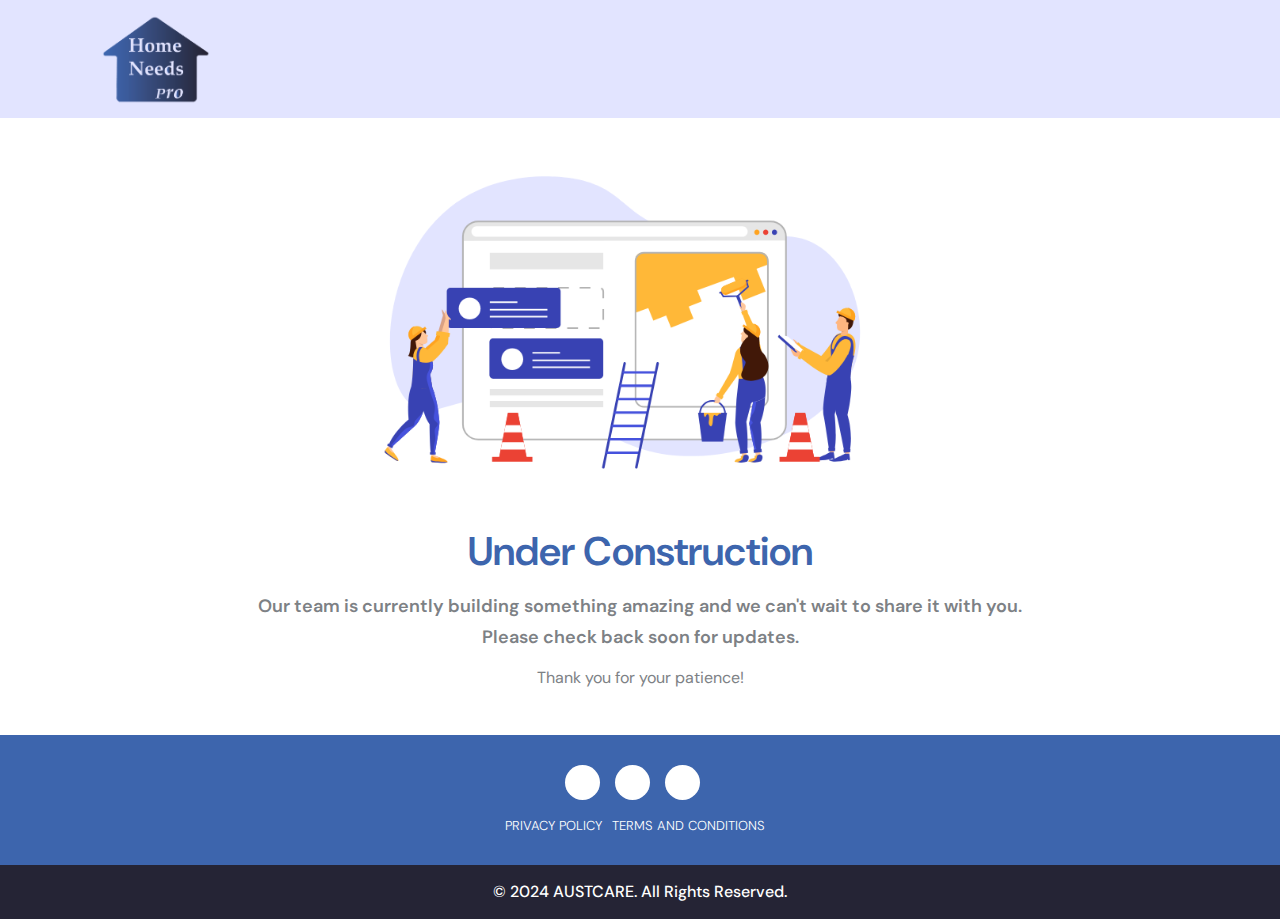
<file: index.html>
<!DOCTYPE html>
<html lang="en">
  <head>
    <title>Under Construction</title>
    <!-- Required meta tags -->
    <meta charset="utf-8" />
    <meta
      name="viewport"
      content="width=device-width, initial-scale=1, shrink-to-fit=no"
    />
    <!-- Bootstrap CSS -->
    <link
      rel="stylesheet"
      href="https://cdn.jsdelivr.net/npm/bootstrap@4.0.0/dist/css/bootstrap.min.css"
      integrity="sha384-Gn5384xqQ1aoWXA+058RXPxPg6fy4IWvTNh0E263XmFcJlSAwiGgFAW/dAiS6JXm"
      crossorigin="anonymous"
    />
    <link rel="preconnect" href="https://fonts.googleapis.com" />
    <link rel="preconnect" href="https://fonts.gstatic.com" crossorigin />
    <link
      href="https://fonts.googleapis.com/css2?family=DM+Sans:ital,opsz,wght@0,9..40,100..1000;1,9..40,100..1000&display=swap"
      rel="stylesheet"
    />
    <link
      rel="stylesheet"
      href="https://cdnjs.cloudflare.com/ajax/libs/font-awesome/6.5.2/css/all.min.css"
      integrity="sha512-SnH5WK+bZxgPHs44uWIX+LLJAJ9/2PkPKZ5QiAj6Ta86w+fsb2TkcmfRyVX3pBnMFcV7oQPJkl9QevSCWr3W6A=="
      crossorigin="anonymous"
      referrerpolicy="no-referrer"
    />
    <link href="https://unpkg.com/aos@2.3.1/dist/aos.css" rel="stylesheet" />
    <link rel="stylesheet" href="assets/css/style.css" />
    <!-- <link rel="icon" href="assets/img/favicon.png" /> -->
  </head>
  <body>
    <section class="header">
      <div class="container">
        <nav class="navbar navbar-expand-lg navbar-light">
          <a class="navbar-brand" href="index.html">
            <img src="assets/img/logo.png" class="logo" alt="logo" />
          </a>
          <button
            class="navbar-toggler"
            type="button"
            data-toggle="collapse"
            data-target="#navbarNav"
            aria-controls="navbarNav"
            aria-expanded="false"
            aria-label="Toggle navigation"
          >
            <span class="navbar-toggler-icon"></span>
          </button>
          <div class="collapse navbar-collapse" id="navbarNav">
          
          </div>
        </nav>
      </div>
    </section>
    <!-- +++++++++++++++++++++ -->
    <section class="underConsructionSec">
      <div class="container">
        <div class="row">
          <div class="col-md-12 col-sm-12">
            <div class="underConsructionContent">
              <img src="assets/img/img.png" alt="" />
              <h1>Under Construction</h1>
              <p>
                Our team is currently building something amazing and we can't
                wait to share it with you.<br />
                Please check back soon for updates.
              </p>
              <h6>Thank you for your patience!</h6>
             
            </div>
          </div>
        </div>
      </div>
    </section>
    <section class="footerSec">
      <div class="container">
        <div class="socialMediaIcons">
          <a href="#"><i class="fa-brands fa-facebook-f faceBookIcon"></i></a>
          <a href="#"><i class="fa-brands fa-instagram inistagramIcon"></i></a>
          <a href="#"><i class="fa-brands fa-x-twitter twitterIcon"></i></a>
        </div>
        <div class="subPageLinks">
            <a href="privacypolicy.html">PRIVACY POLICY</a>
          <a href="termsandconditions.html">TERMS AND CONDITIONS</a>
          <!-- <a href="#">COOKIES POLICY</a> -->
       
        </div>
      </div>
    </section>
    <!-- ++++++++++ -->
    <section class="footerBottom">
      <div class="container">
        <p>© 2024 AUSTCARE. All Rights Reserved.</p>
      </div>
    </section>

    <!-- Optional JavaScript -->
    <!-- jQuery first, then Popper.js, then Bootstrap JS -->
    <script
      src="https://code.jquery.com/jquery-3.2.1.slim.min.js"
      integrity="sha384-KJ3o2DKtIkvYIK3UENzmM7KCkRr/rE9/Qpg6aAZGJwFDMVNA/GpGFF93hXpG5KkN"
      crossorigin="anonymous"
    ></script>
    <script
      src="https://cdn.jsdelivr.net/npm/popper.js@1.12.9/dist/umd/popper.min.js"
      integrity="sha384-ApNbgh9B+Y1QKtv3Rn7W3mgPxhU9K/ScQsAP7hUibX39j7fakFPskvXusvfa0b4Q"
      crossorigin="anonymous"
    ></script>
    <script
      src="https://cdn.jsdelivr.net/npm/bootstrap@4.0.0/dist/js/bootstrap.min.js"
      integrity="sha384-JZR6Spejh4U02d8jOt6vLEHfe/JQGiRRSQQxSfFWpi1MquVdAyjUar5+76PVCmYl"
      crossorigin="anonymous"
    ></script>
  </body>
</html>
</file>
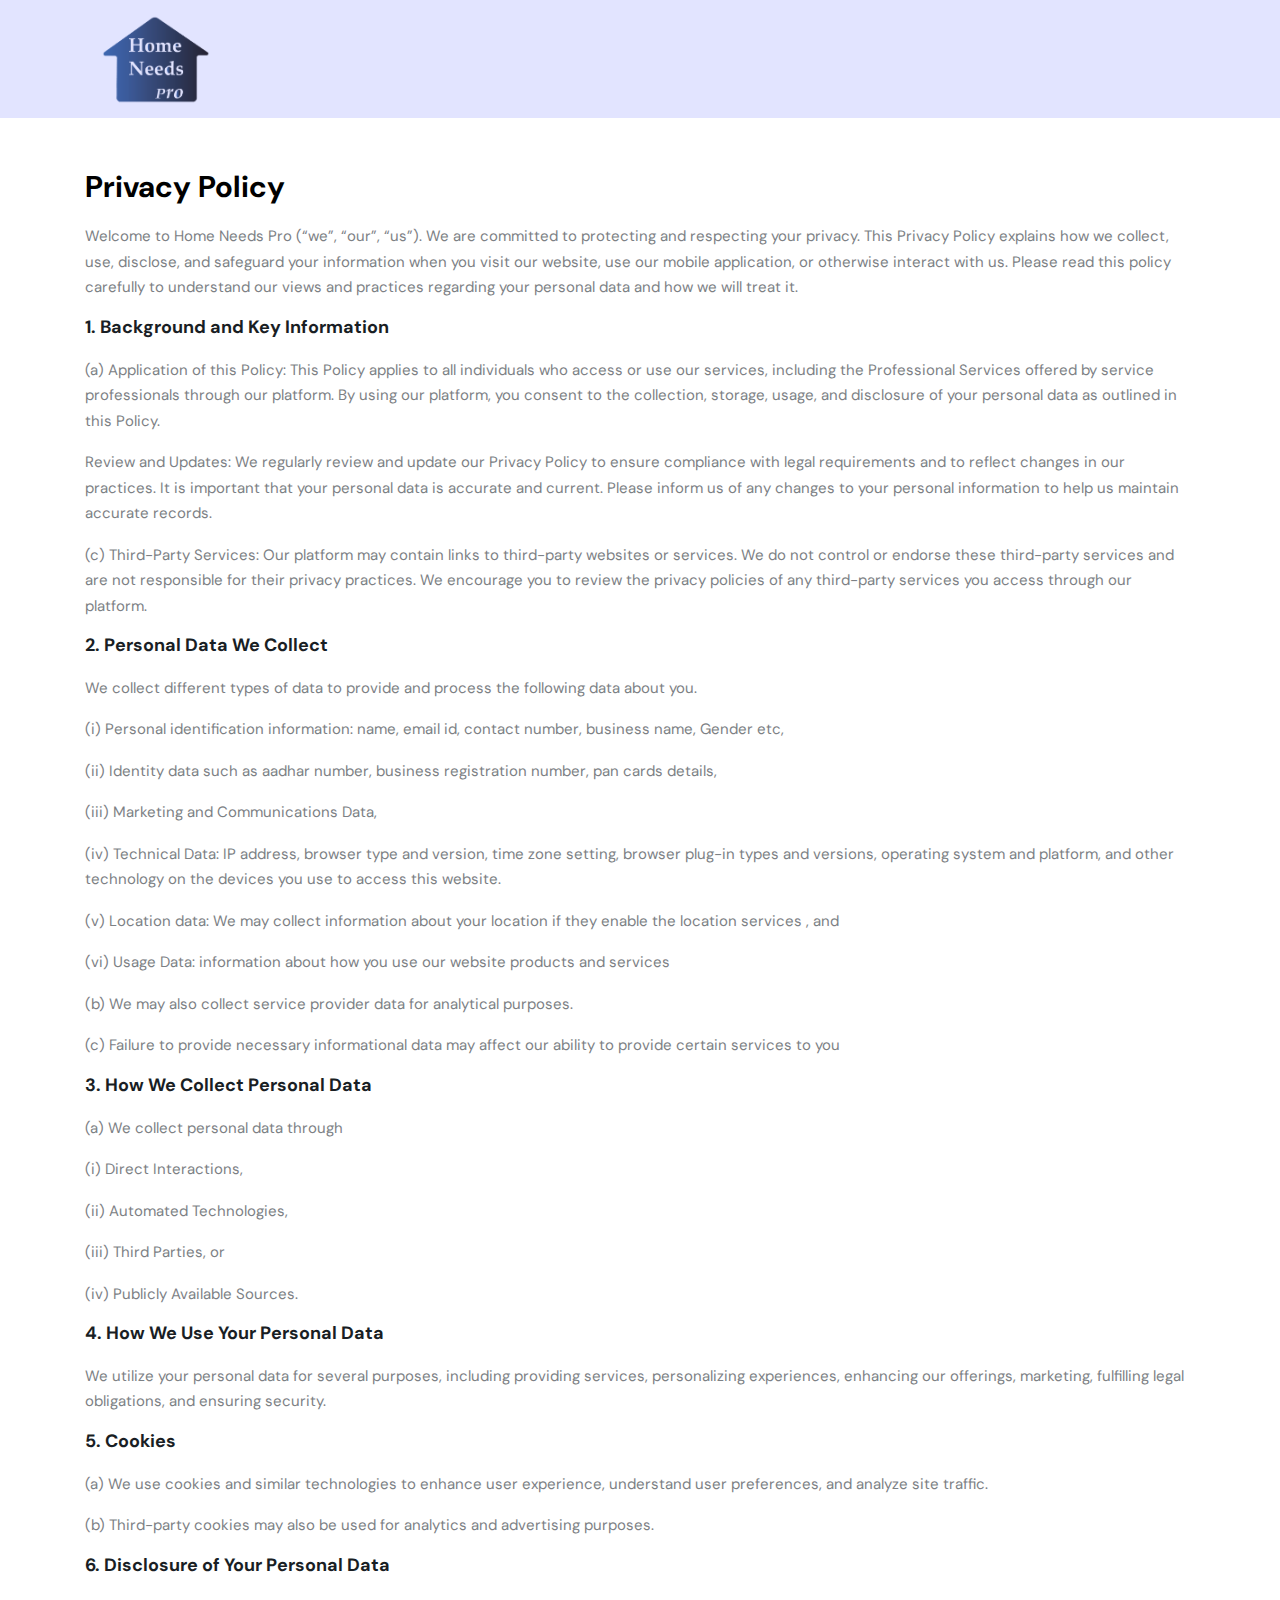
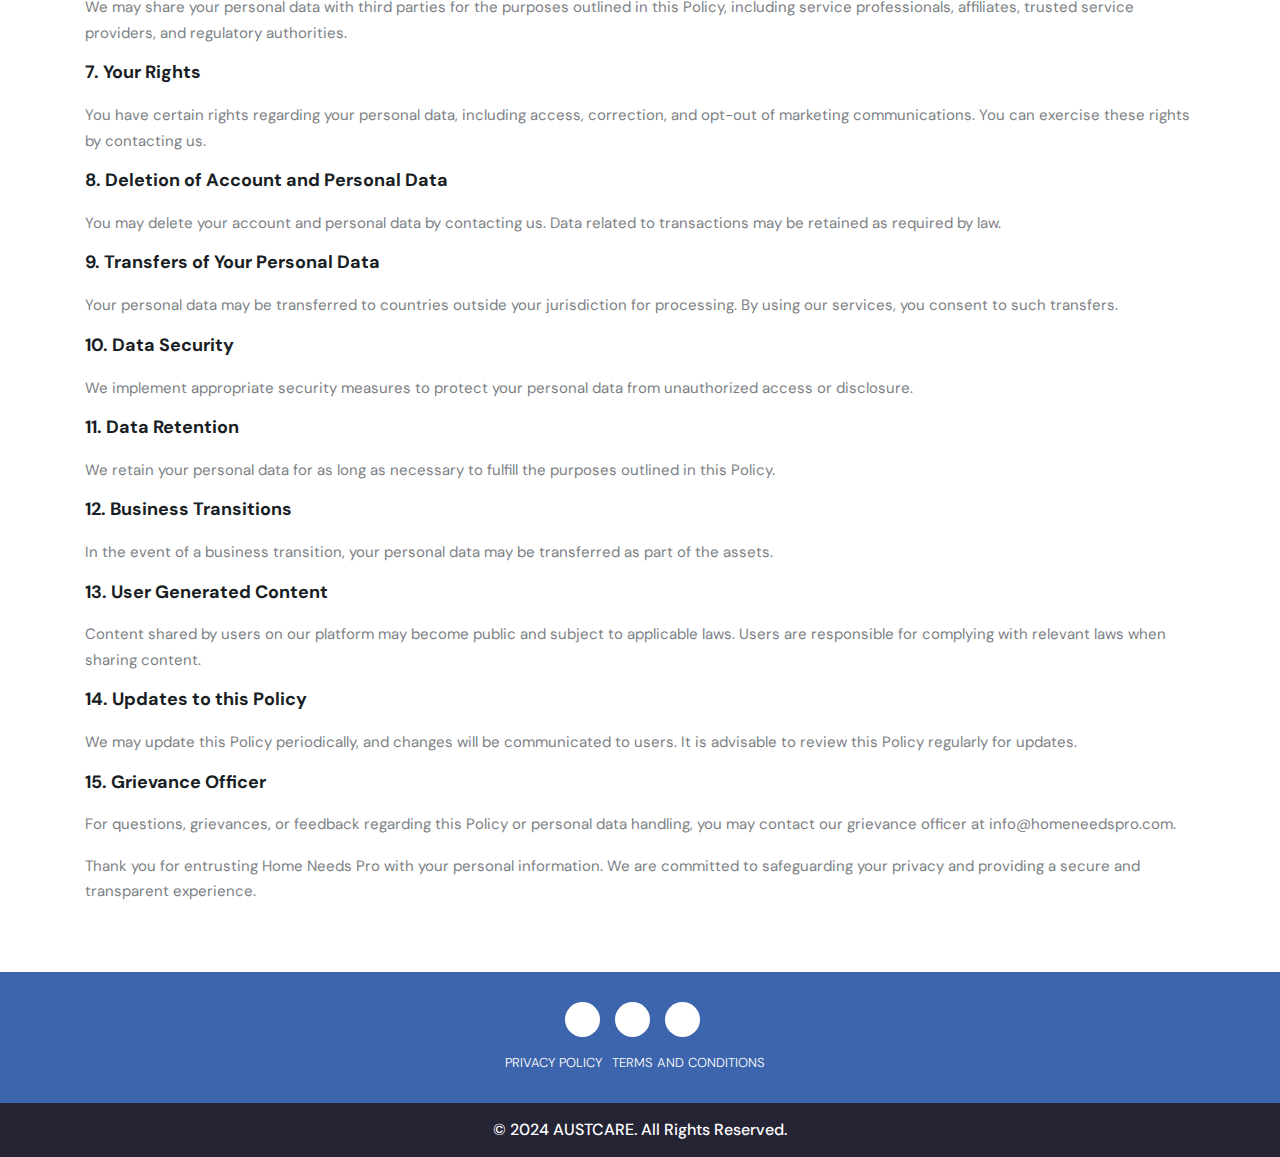
<file: privacypolicy.html>
<!DOCTYPE html>
<html lang="en">
  <head>
    <title>Under Construction</title>
    <!-- Required meta tags -->
    <meta charset="utf-8" />
    <meta
      name="viewport"
      content="width=device-width, initial-scale=1, shrink-to-fit=no"
    />
    <!-- Bootstrap CSS -->
    <link
      rel="stylesheet"
      href="https://cdn.jsdelivr.net/npm/bootstrap@4.0.0/dist/css/bootstrap.min.css"
      integrity="sha384-Gn5384xqQ1aoWXA+058RXPxPg6fy4IWvTNh0E263XmFcJlSAwiGgFAW/dAiS6JXm"
      crossorigin="anonymous"
    />
    <link rel="preconnect" href="https://fonts.googleapis.com" />
    <link rel="preconnect" href="https://fonts.gstatic.com" crossorigin />
    <link
      href="https://fonts.googleapis.com/css2?family=DM+Sans:ital,opsz,wght@0,9..40,100..1000;1,9..40,100..1000&display=swap"
      rel="stylesheet"
    />
    <link
      rel="stylesheet"
      href="https://cdnjs.cloudflare.com/ajax/libs/font-awesome/6.5.2/css/all.min.css"
      integrity="sha512-SnH5WK+bZxgPHs44uWIX+LLJAJ9/2PkPKZ5QiAj6Ta86w+fsb2TkcmfRyVX3pBnMFcV7oQPJkl9QevSCWr3W6A=="
      crossorigin="anonymous"
      referrerpolicy="no-referrer"
    />
    <link href="https://unpkg.com/aos@2.3.1/dist/aos.css" rel="stylesheet" />
    <link rel="stylesheet" href="assets/css/style.css" />
    <!-- <link rel="icon" href="assets/img/favicon.png" /> -->
  </head>
  <body>
    <section class="header">
      <div class="container">
        <nav class="navbar navbar-expand-lg navbar-light">
          <a class="navbar-brand" href="index.html">
            <img src="assets/img/logo.png" class="logo" alt="logo" />
          </a>
          <div class="collapse navbar-collapse" id="navbarNav"></div>
        </nav>
      </div>
    </section>
    <!-- +++++++++++++++++++++ -->
    <section class="privacyPolicySec">
      <div class="container">
        <div class="row">
          <div class="col-lg-12 col-md-12 col-sm-12">
            <div class="privacyPolicyContent">
              <h3>Privacy Policy</h3>
              <p>
                Welcome to Home Needs Pro (“we”, “our”, “us”). We are committed to protecting and respecting your privacy. This Privacy Policy explains how we collect, use, disclose, and safeguard your information when you visit our website, use our mobile application, or otherwise interact with us. Please read this policy carefully to understand our views and practices regarding your personal data and how we will treat it. 
              </p>
              <h4>1. Background and Key Information</h4>
              <p>
                (a) Application of this Policy: This Policy applies to all individuals who access or use our services, including the Professional Services offered by service professionals through our platform. By using our platform, you consent to the collection, storage, usage, and disclosure of your personal data as outlined in this Policy.
              </p>
              <p>
                Review and Updates: We regularly review and update our Privacy Policy to ensure compliance with legal requirements and to reflect changes in our practices. It is important that your personal data is accurate and current. Please inform us of any changes to your personal information to help us maintain accurate records.
              </p>
              <p>
                (c) Third-Party Services: Our platform may contain links to third-party websites or services. We do not control or endorse these third-party services and are not responsible for their privacy practices. We encourage you to review the privacy policies of any third-party services you access through our platform.
              </p>
              <h4>2. Personal Data We Collect</h4>
              <p>
                We collect different types of data to provide and process the following data about you.
              </p>
              <p>(i) Personal identification information: name, email id, contact number, business name, Gender etc, </p>
              <p>(ii)  Identity data such as aadhar number, business registration number, pan cards details, </p>
              <p>(iii) Marketing and Communications Data,</p>
              <p>(iv) Technical Data: IP address, browser type and version, time zone setting, browser plug-in types and versions, operating system and platform, and other technology on the devices you use to access this website.</p>
              <p>(v) Location data: We may collect information about your location if they enable the location services , and</p>
              <p>(vi) Usage Data: information about how you use our website products and services </p>
              <p>
                (b) We may also collect service provider data for analytical purposes.
              </p>
              <p>
                (c) Failure to provide necessary informational data may affect our ability to provide certain services to you
              </p>
              <h4>3. How We Collect Personal Data</h4>
              <p>(a) We collect personal data through</p>
              <p>(i) Direct Interactions,</p>
              <p>(ii) Automated Technologies,</p>
              <p>(iii) Third Parties, or</p>
              <p>(iv) Publicly Available Sources.</p>
              <h4>4. How We Use Your Personal Data</h4>
              <p>
               We utilize your personal data for several purposes, including providing services, personalizing experiences, enhancing our offerings, marketing, fulfilling legal obligations, and ensuring security. 
              </p>
              <h4>5. Cookies</h4>
              <p>
                (a) We use cookies and similar technologies to enhance user
                experience, understand user preferences, and analyze site
                traffic.
              </p>
              <p>
                (b) Third-party cookies may also be used for analytics and
                advertising purposes.
              </p>
              <h4>6. Disclosure of Your Personal Data</h4>
              <p>
                We may share your personal data with third parties for the purposes outlined in this Policy, including service professionals, affiliates, trusted service providers, and regulatory authorities.  
              </p>
              <h4>7. Your Rights</h4>
              <p>
                You have certain rights regarding your personal data, including
                access, correction, and opt-out of marketing communications. You
                can exercise these rights by contacting us.
              </p>
              <h4>8. Deletion of Account and Personal Data</h4>
              <p>
                You may delete your account and personal data by contacting us.
                Data related to transactions may be retained as required by law.
              </p>
              <h4>9. Transfers of Your Personal Data</h4>
              <p>
                Your personal data may be transferred to countries outside your
                jurisdiction for processing. By using our services, you consent
                to such transfers.
              </p>
              <h4>10. Data Security</h4>
              <p>
                We implement appropriate security measures to protect your
                personal data from unauthorized access or disclosure.
              </p>
              <h4>11. Data Retention</h4>
              <p>
                We retain your personal data for as long as necessary to fulfill
                the purposes outlined in this Policy.
              </p>
              <h4>12. Business Transitions</h4>
              <p>
                In the event of a business transition, your personal data may be
                transferred as part of the assets.
              </p>
              <h4>13. User Generated Content</h4>
              <p>
                Content shared by users on our platform may become public and
                subject to applicable laws. Users are responsible for complying
                with relevant laws when sharing content.
              </p>
              <h4>14. Updates to this Policy</h4>
              <p>
                We may update this Policy periodically, and changes will be
                communicated to users. It is advisable to review this Policy
                regularly for updates.
              </p>
              <h4>15. Grievance Officer</h4>
              <p>
                For questions, grievances, or feedback regarding this Policy or
                personal data handling, you may contact our grievance officer at
                info@homeneedspro.com.
              </p>
              <p>
                Thank you for entrusting Home Needs Pro with your personal
                information. We are committed to safeguarding your privacy and
                providing a secure and transparent experience.
              </p>
            </div>
          </div>
        </div>
      </div>
    </section>
    <section class="footerSec">
      <div class="container">
        <div class="socialMediaIcons">
          <a href="#"><i class="fa-brands fa-facebook-f faceBookIcon"></i></a>
          <a href="#"><i class="fa-brands fa-instagram inistagramIcon"></i></a>
          <a href="#"><i class="fa-brands fa-x-twitter twitterIcon"></i></a>
        </div>
        <div class="subPageLinks">
            <a href="privacypolicy.html">PRIVACY POLICY</a>
          <a href="termsandconditions.html">TERMS AND CONDITIONS</a>
          <!-- <a href="#">COOKIES POLICY</a> -->
        </div>
      </div>
    </section>
    <!-- ++++++++++ -->
    <section class="footerBottom">
      <div class="container">
        <p>© 2024 AUSTCARE. All Rights Reserved.</p>
      </div>
    </section>

    <!-- Optional JavaScript -->
    <!-- jQuery first, then Popper.js, then Bootstrap JS -->
    <script
      src="https://code.jquery.com/jquery-3.2.1.slim.min.js"
      integrity="sha384-KJ3o2DKtIkvYIK3UENzmM7KCkRr/rE9/Qpg6aAZGJwFDMVNA/GpGFF93hXpG5KkN"
      crossorigin="anonymous"
    ></script>
    <script
      src="https://cdn.jsdelivr.net/npm/popper.js@1.12.9/dist/umd/popper.min.js"
      integrity="sha384-ApNbgh9B+Y1QKtv3Rn7W3mgPxhU9K/ScQsAP7hUibX39j7fakFPskvXusvfa0b4Q"
      crossorigin="anonymous"
    ></script>
    <script
      src="https://cdn.jsdelivr.net/npm/bootstrap@4.0.0/dist/js/bootstrap.min.js"
      integrity="sha384-JZR6Spejh4U02d8jOt6vLEHfe/JQGiRRSQQxSfFWpi1MquVdAyjUar5+76PVCmYl"
      crossorigin="anonymous"
    ></script>
  </body>
</html>
</file>
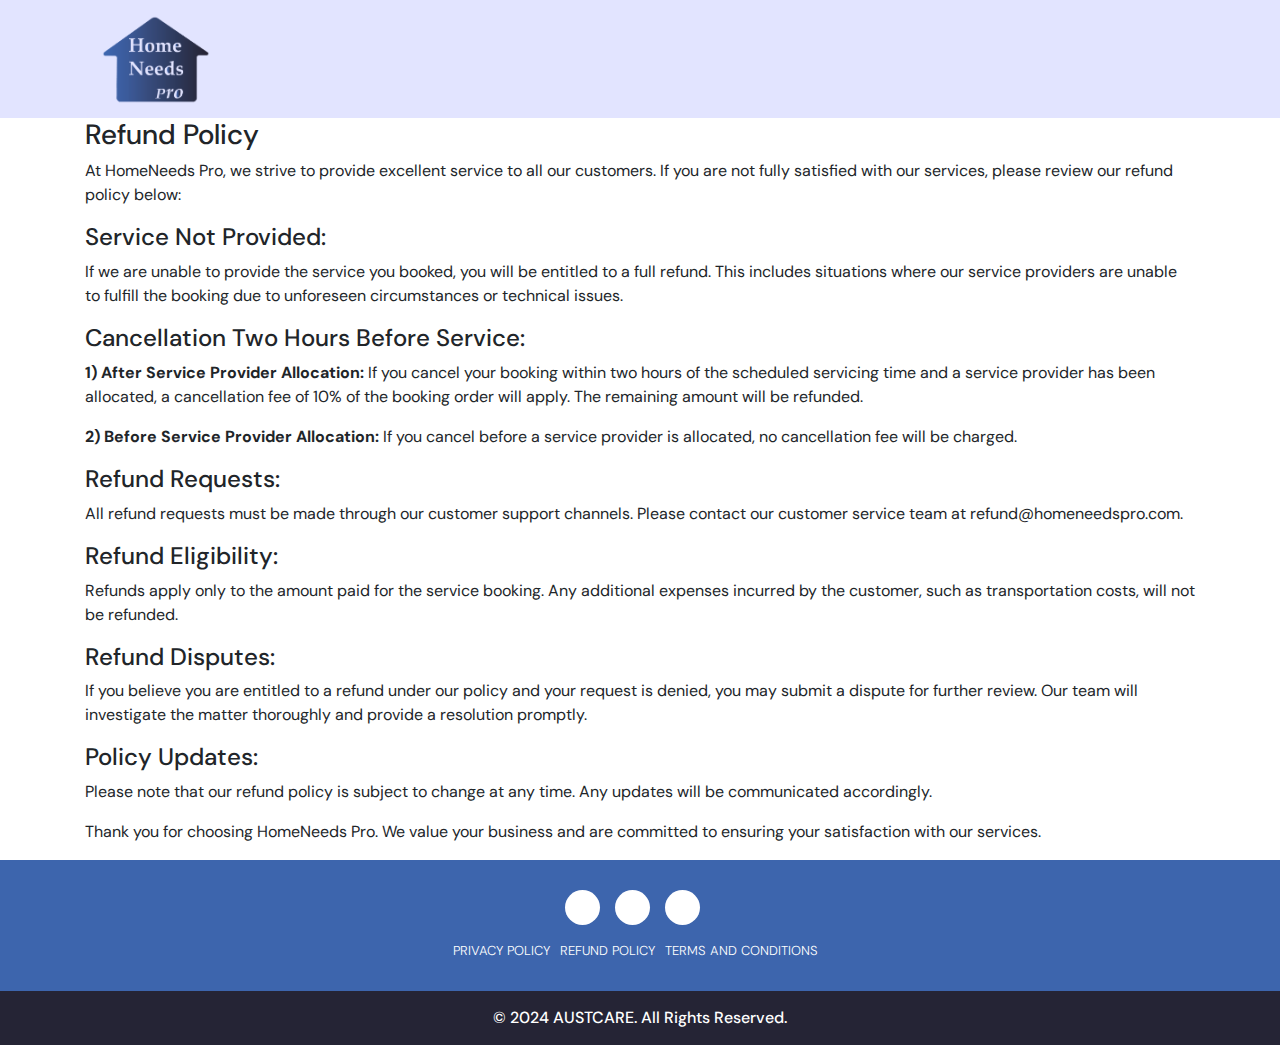
<file: refund-policy.html>
<!DOCTYPE html>
<html lang="en">
  <head>
    <title>Under Construction</title>
    <!-- Required meta tags -->
    <meta charset="utf-8" />
    <meta
      name="viewport"
      content="width=device-width, initial-scale=1, shrink-to-fit=no"
    />
    <!-- Bootstrap CSS -->
    <link
      rel="stylesheet"
      href="https://cdn.jsdelivr.net/npm/bootstrap@4.0.0/dist/css/bootstrap.min.css"
      integrity="sha384-Gn5384xqQ1aoWXA+058RXPxPg6fy4IWvTNh0E263XmFcJlSAwiGgFAW/dAiS6JXm"
      crossorigin="anonymous"
    />
    <link rel="preconnect" href="https://fonts.googleapis.com" />
    <link rel="preconnect" href="https://fonts.gstatic.com" crossorigin />
    <link
      href="https://fonts.googleapis.com/css2?family=DM+Sans:ital,opsz,wght@0,9..40,100..1000;1,9..40,100..1000&display=swap"
      rel="stylesheet"
    />
    <link
      rel="stylesheet"
      href="https://cdnjs.cloudflare.com/ajax/libs/font-awesome/6.5.2/css/all.min.css"
      integrity="sha512-SnH5WK+bZxgPHs44uWIX+LLJAJ9/2PkPKZ5QiAj6Ta86w+fsb2TkcmfRyVX3pBnMFcV7oQPJkl9QevSCWr3W6A=="
      crossorigin="anonymous"
      referrerpolicy="no-referrer"
    />
    <link href="https://unpkg.com/aos@2.3.1/dist/aos.css" rel="stylesheet" />
    <link rel="stylesheet" href="assets/css/style.css" />
    <!-- <link rel="icon" href="assets/img/favicon.png" /> -->
  </head>
  <body>
    <section class="header">
      <div class="container">
        <nav class="navbar navbar-expand-lg navbar-light">
          <a class="navbar-brand" href="index.html">
            <img src="assets/img/logo.png" class="logo" alt="logo" />
          </a>
          <div class="collapse navbar-collapse" id="navbarNav"></div>
        </nav>
      </div>
    </section>
    <!-- +++++++++++++++++++++ -->
    <section class="refundpolicySec">
      <div class="container">
        <div class="row">
          <div class="col-lg-12 col-md-12 col-sm-12">
            <div class="refundpolicyContent">
              <h3>Refund Policy</h3>
              <p>At HomeNeeds Pro, we strive to provide excellent service to all our customers. If you are not fully satisfied with our services, please review our refund policy below:</p> 

<h4>Service Not Provided:</h4>
<p>If we are unable to provide the service you booked, you will be entitled to a full refund. This includes situations where our service providers are unable to fulfill the booking due to unforeseen circumstances or technical issues. 
</p>

<h4>Cancellation Two Hours Before Service: </h4>

<p><b> 1) After Service Provider Allocation:</b>  If you cancel your booking within two hours of the scheduled servicing time and a service provider has been allocated, a cancellation fee of 10% of the booking order will apply. The remaining amount will be refunded. 
</p>
<p><b> 2) Before Service Provider Allocation: </b>If you cancel before a service provider is allocated, no cancellation fee will be charged. </p>

<h4>Refund Requests: </h4>

<p> All refund requests must be made through our customer support channels. Please contact our customer service team at refund@homeneedspro.com. </p>

<h4>Refund Eligibility: </h4>

<p>Refunds apply only to the amount paid for the service booking. Any additional expenses incurred by the customer, such as transportation costs, will not be refunded. </p>

<h4>Refund Disputes: </h4>

<p>If you believe you are entitled to a refund under our policy and your request is denied, you may submit a dispute for further review. Our team will investigate the matter thoroughly and provide a resolution promptly. 
</p>
<h4>Policy Updates: </h4>

<p>Please note that our refund policy is subject to change at any time. Any updates will be communicated accordingly. </p>

<p>Thank you for choosing HomeNeeds Pro. We value your business and are committed to ensuring your satisfaction with our services. </p>
            </div>
          </div>
        </div>
      </div>
    </section>
    <section class="footerSec">
      <div class="container">
        <div class="socialMediaIcons">
          <a href="#"><i class="fa-brands fa-facebook-f faceBookIcon"></i></a>
          <a href="#"><i class="fa-brands fa-instagram inistagramIcon"></i></a>
          <a href="#"><i class="fa-brands fa-x-twitter twitterIcon"></i></a>
        </div>
        <div class="subPageLinks">
            <a href="privacypolicy.html">PRIVACY POLICY</a>
           <a href="refund-policy.html">REFUND POLICY</a>
          <a href="termsandconditions.html">TERMS AND CONDITIONS</a>
          <!-- <a href="#">COOKIES POLICY</a> -->
        </div>
      </div>
    </section>
    <!-- ++++++++++ -->
    <section class="footerBottom">
      <div class="container">
        <p>© 2024 AUSTCARE. All Rights Reserved.</p>
      </div>
    </section>

    <!-- Optional JavaScript -->
    <!-- jQuery first, then Popper.js, then Bootstrap JS -->
    <script
      src="https://code.jquery.com/jquery-3.2.1.slim.min.js"
      integrity="sha384-KJ3o2DKtIkvYIK3UENzmM7KCkRr/rE9/Qpg6aAZGJwFDMVNA/GpGFF93hXpG5KkN"
      crossorigin="anonymous"
    ></script>
    <script
      src="https://cdn.jsdelivr.net/npm/popper.js@1.12.9/dist/umd/popper.min.js"
      integrity="sha384-ApNbgh9B+Y1QKtv3Rn7W3mgPxhU9K/ScQsAP7hUibX39j7fakFPskvXusvfa0b4Q"
      crossorigin="anonymous"
    ></script>
    <script
      src="https://cdn.jsdelivr.net/npm/bootstrap@4.0.0/dist/js/bootstrap.min.js"
      integrity="sha384-JZR6Spejh4U02d8jOt6vLEHfe/JQGiRRSQQxSfFWpi1MquVdAyjUar5+76PVCmYl"
      crossorigin="anonymous"
    ></script>
  </body>
</html>
</file>
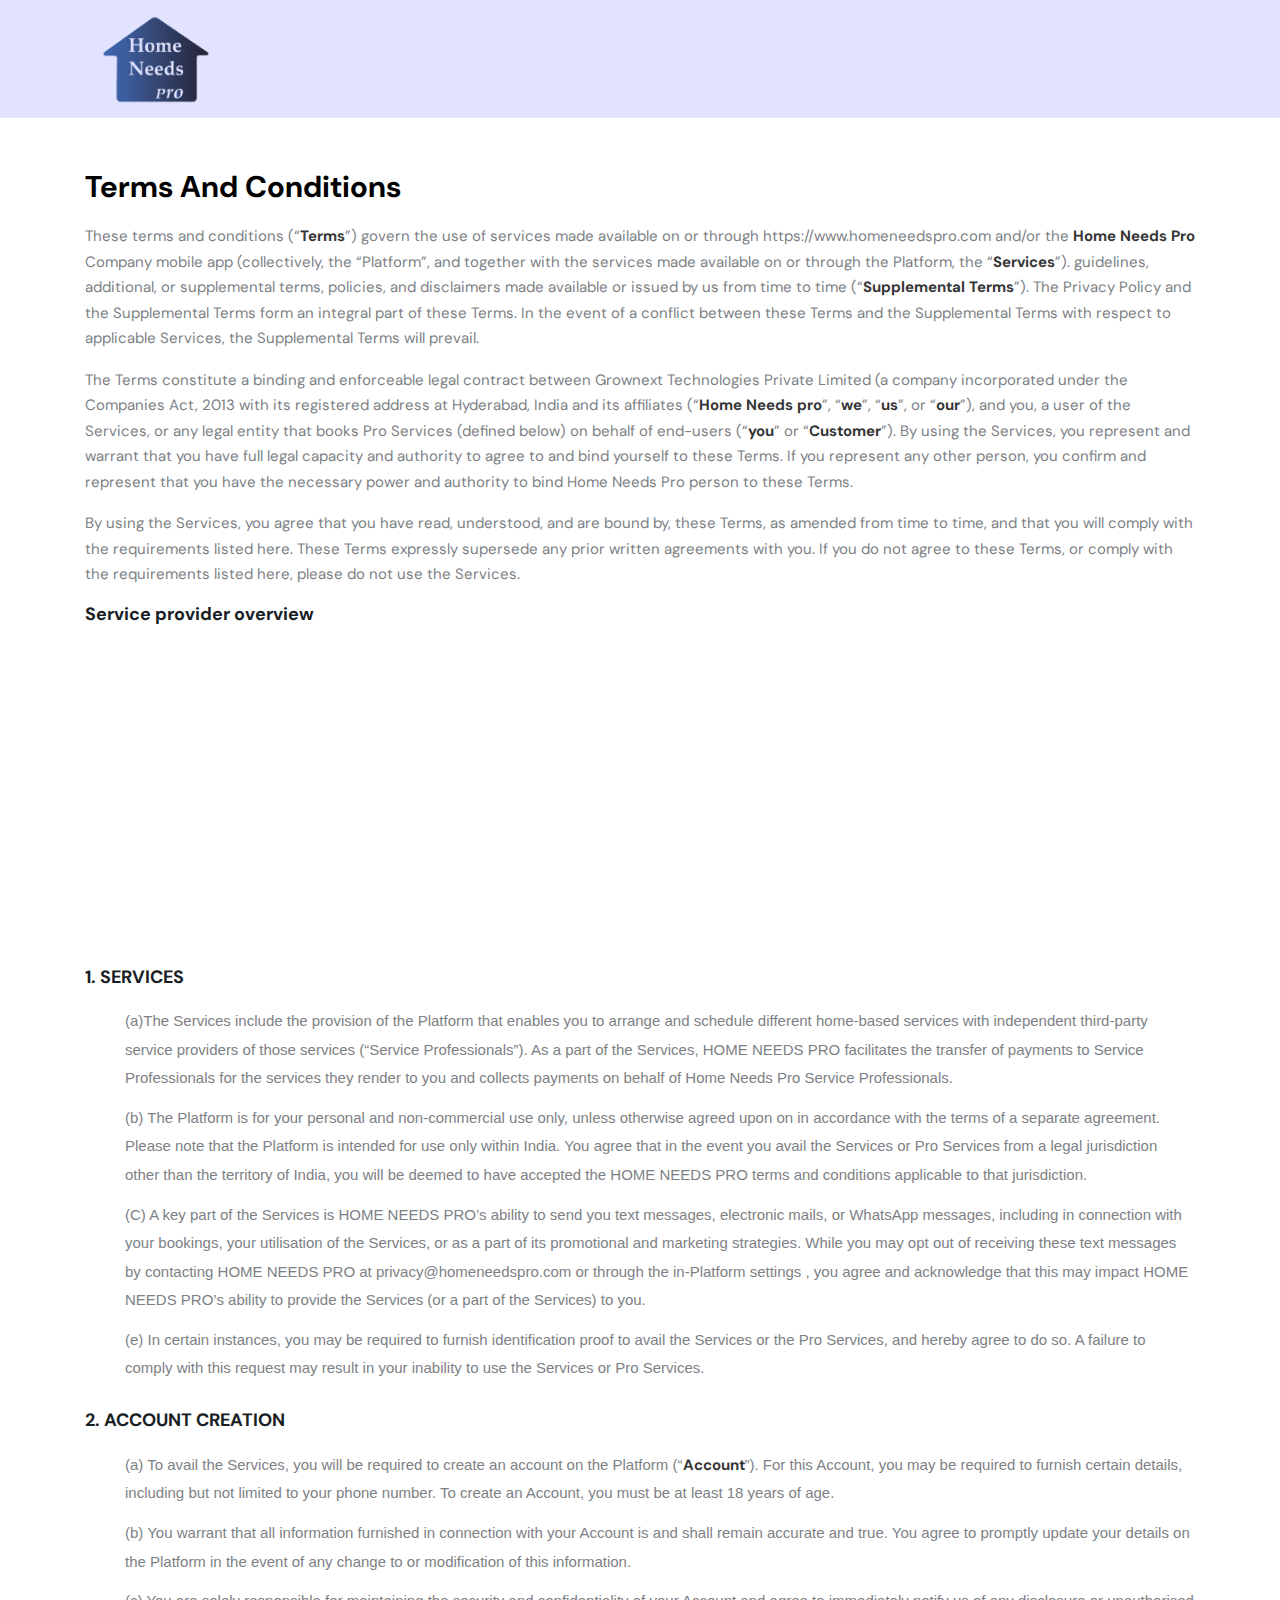
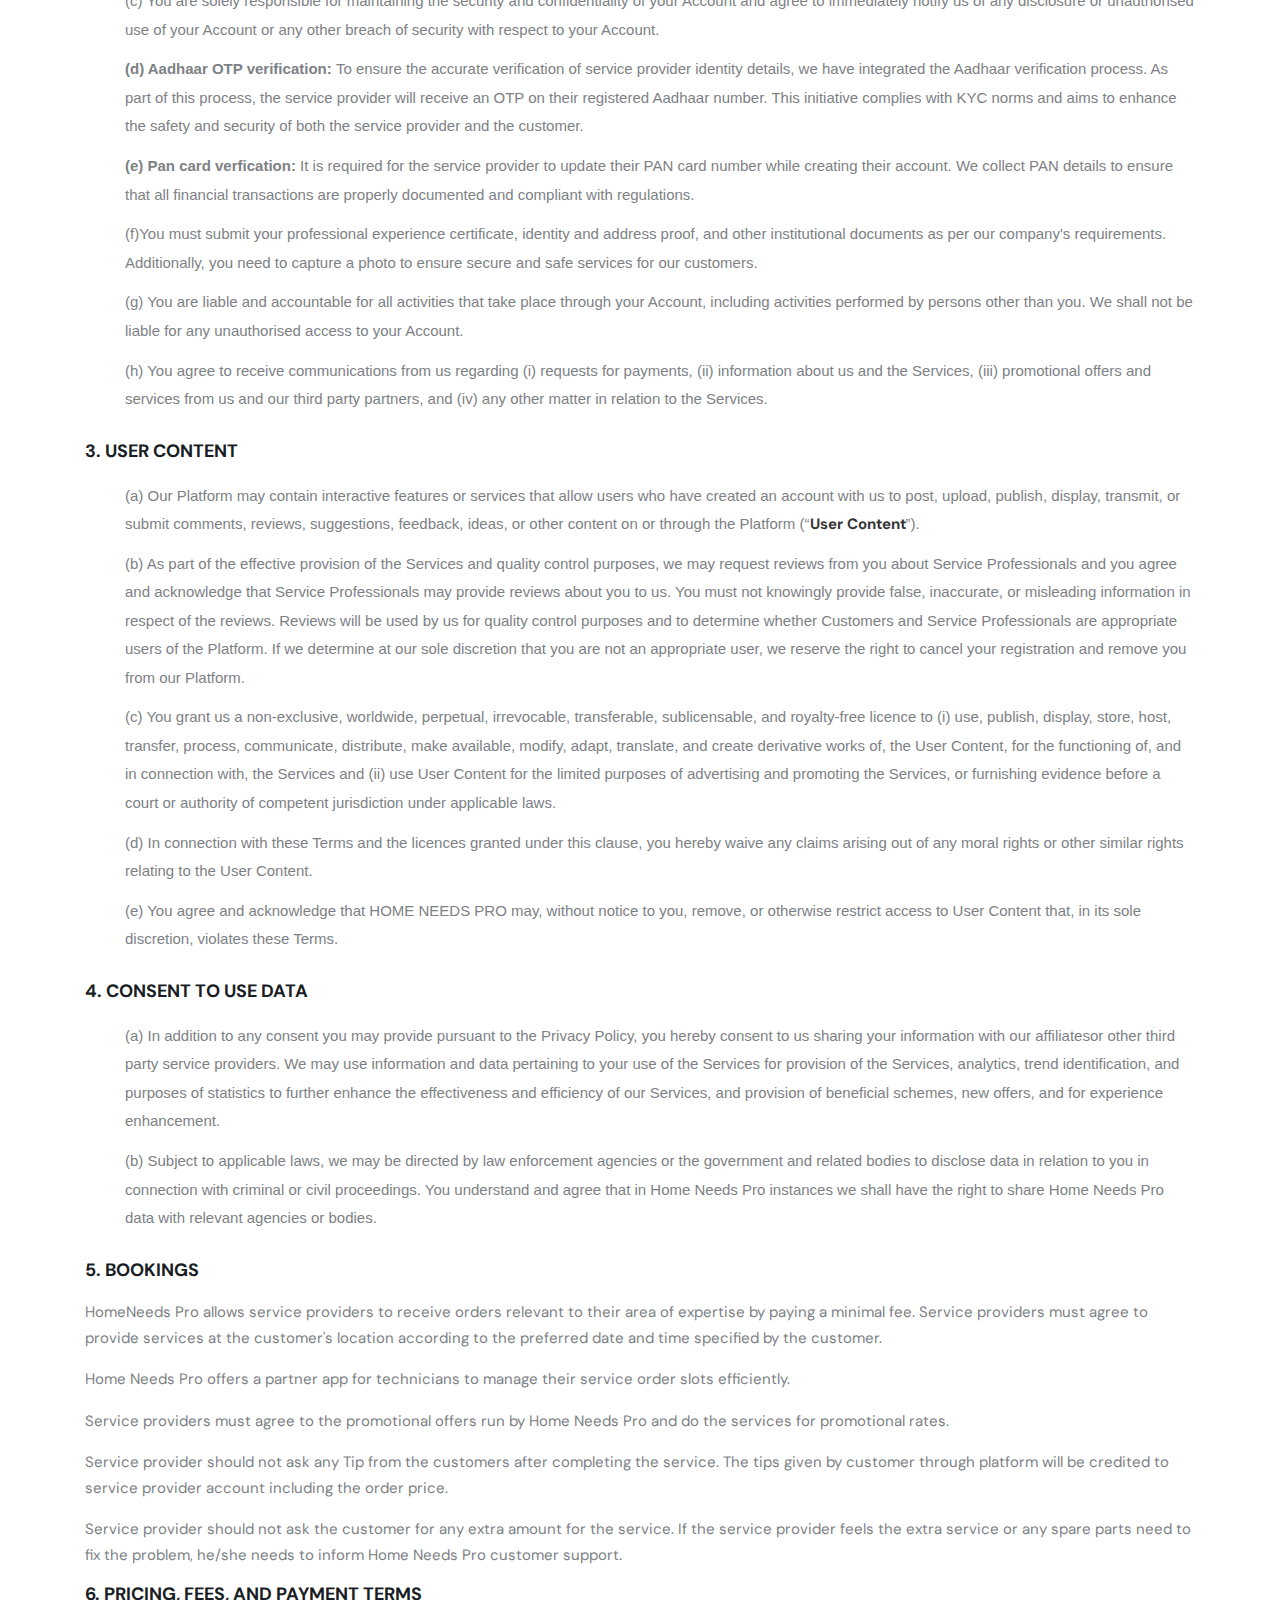
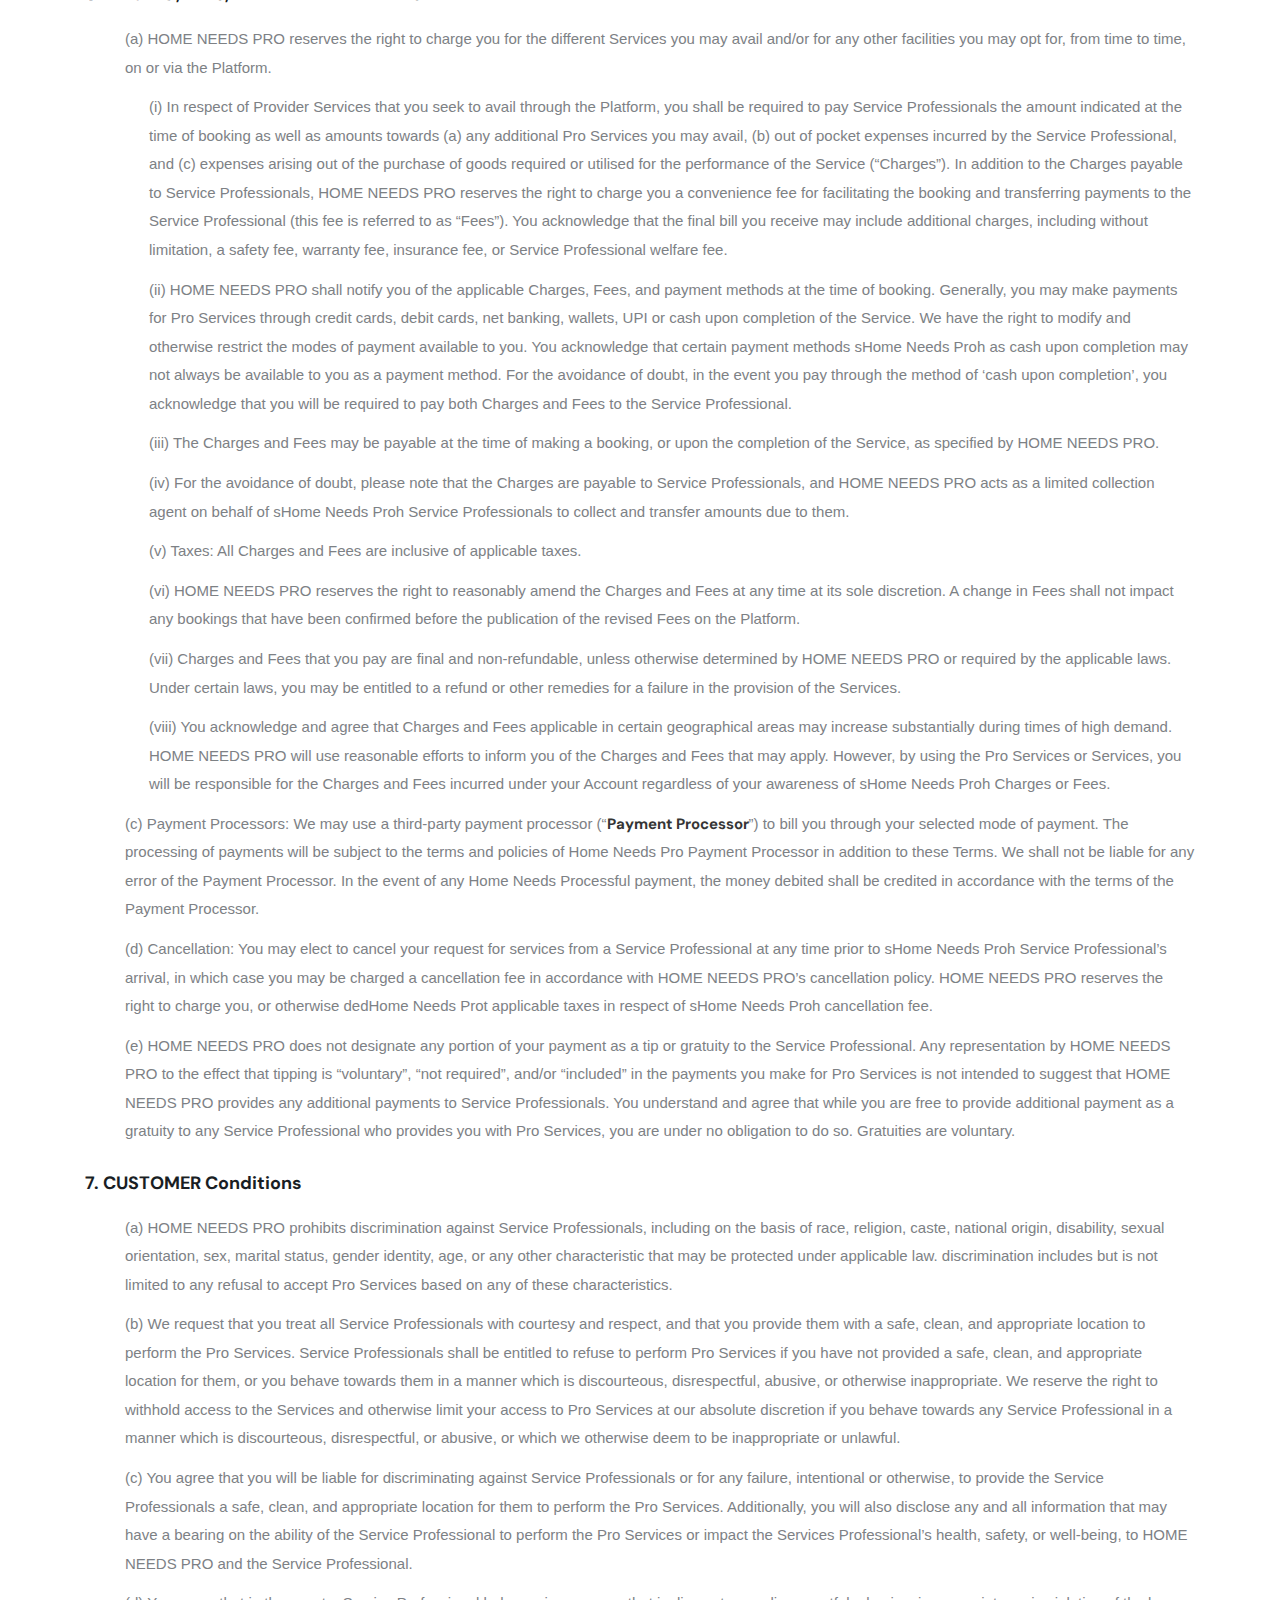
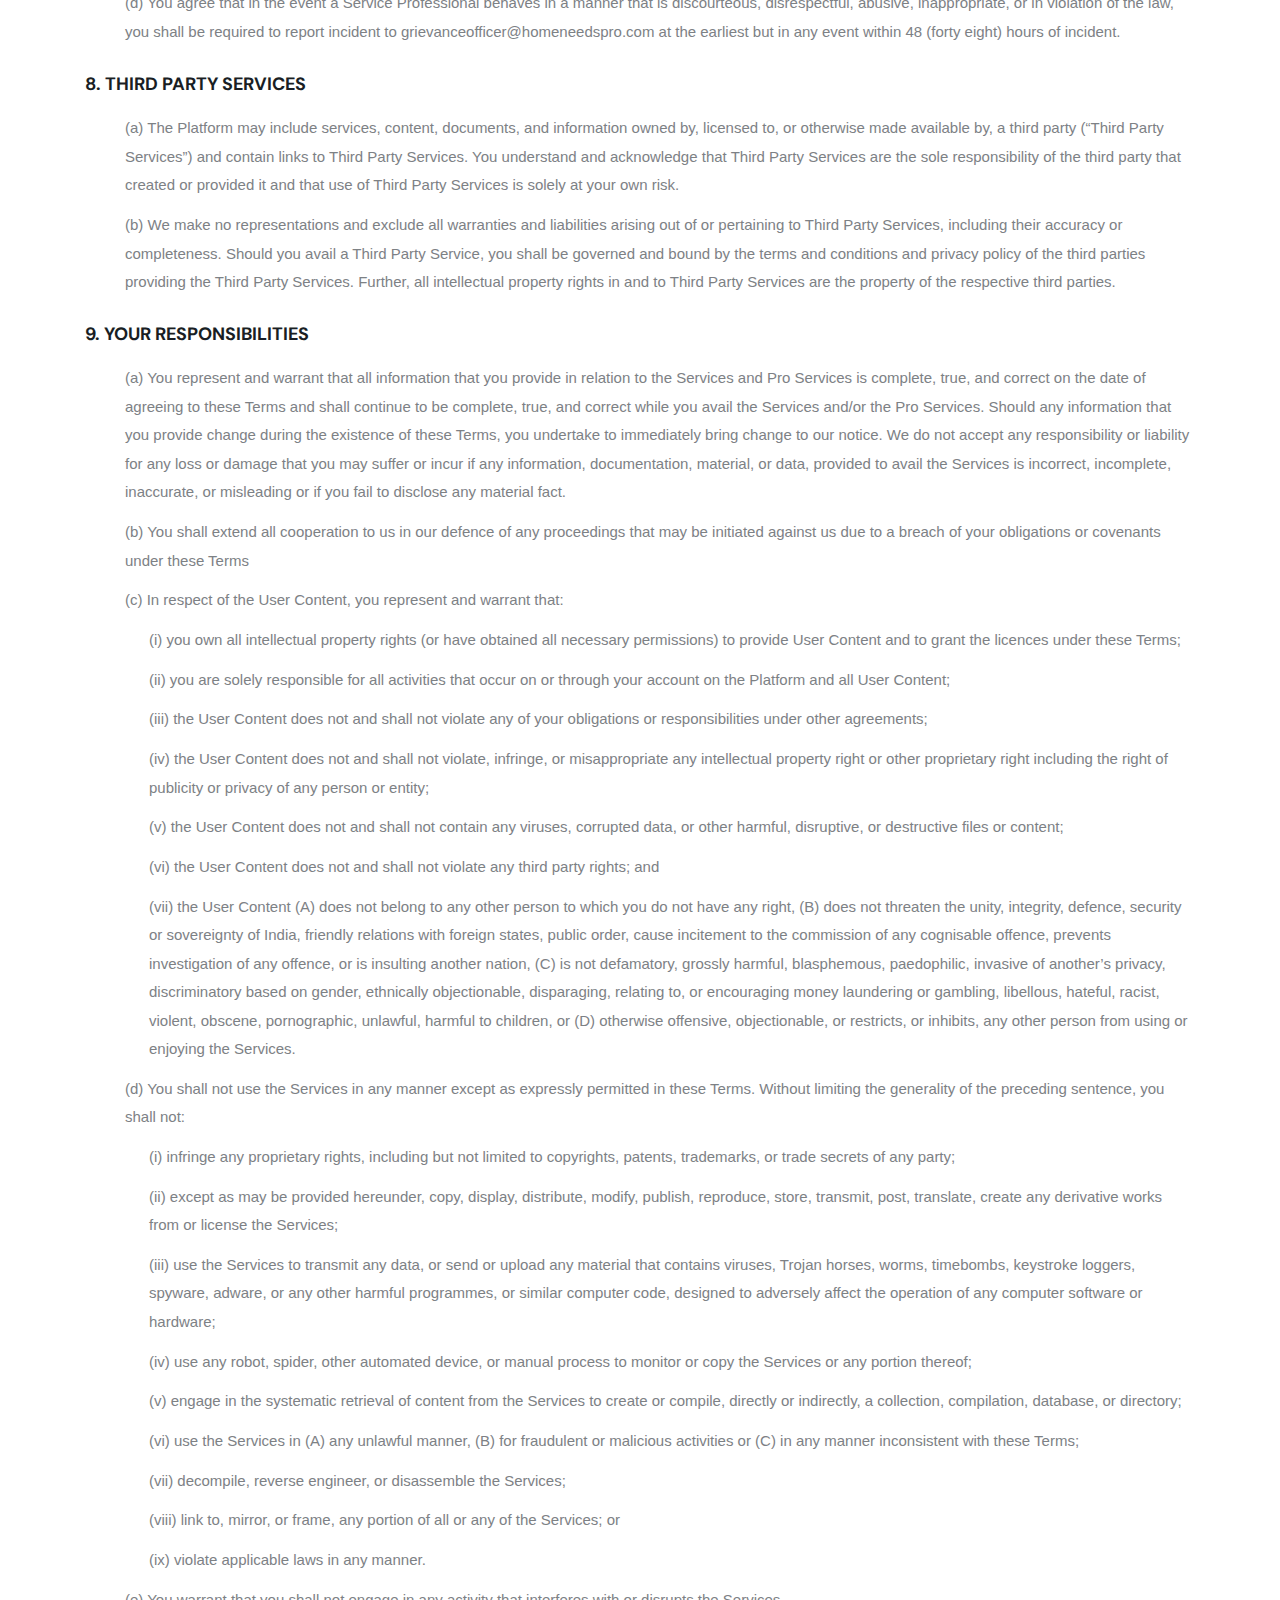
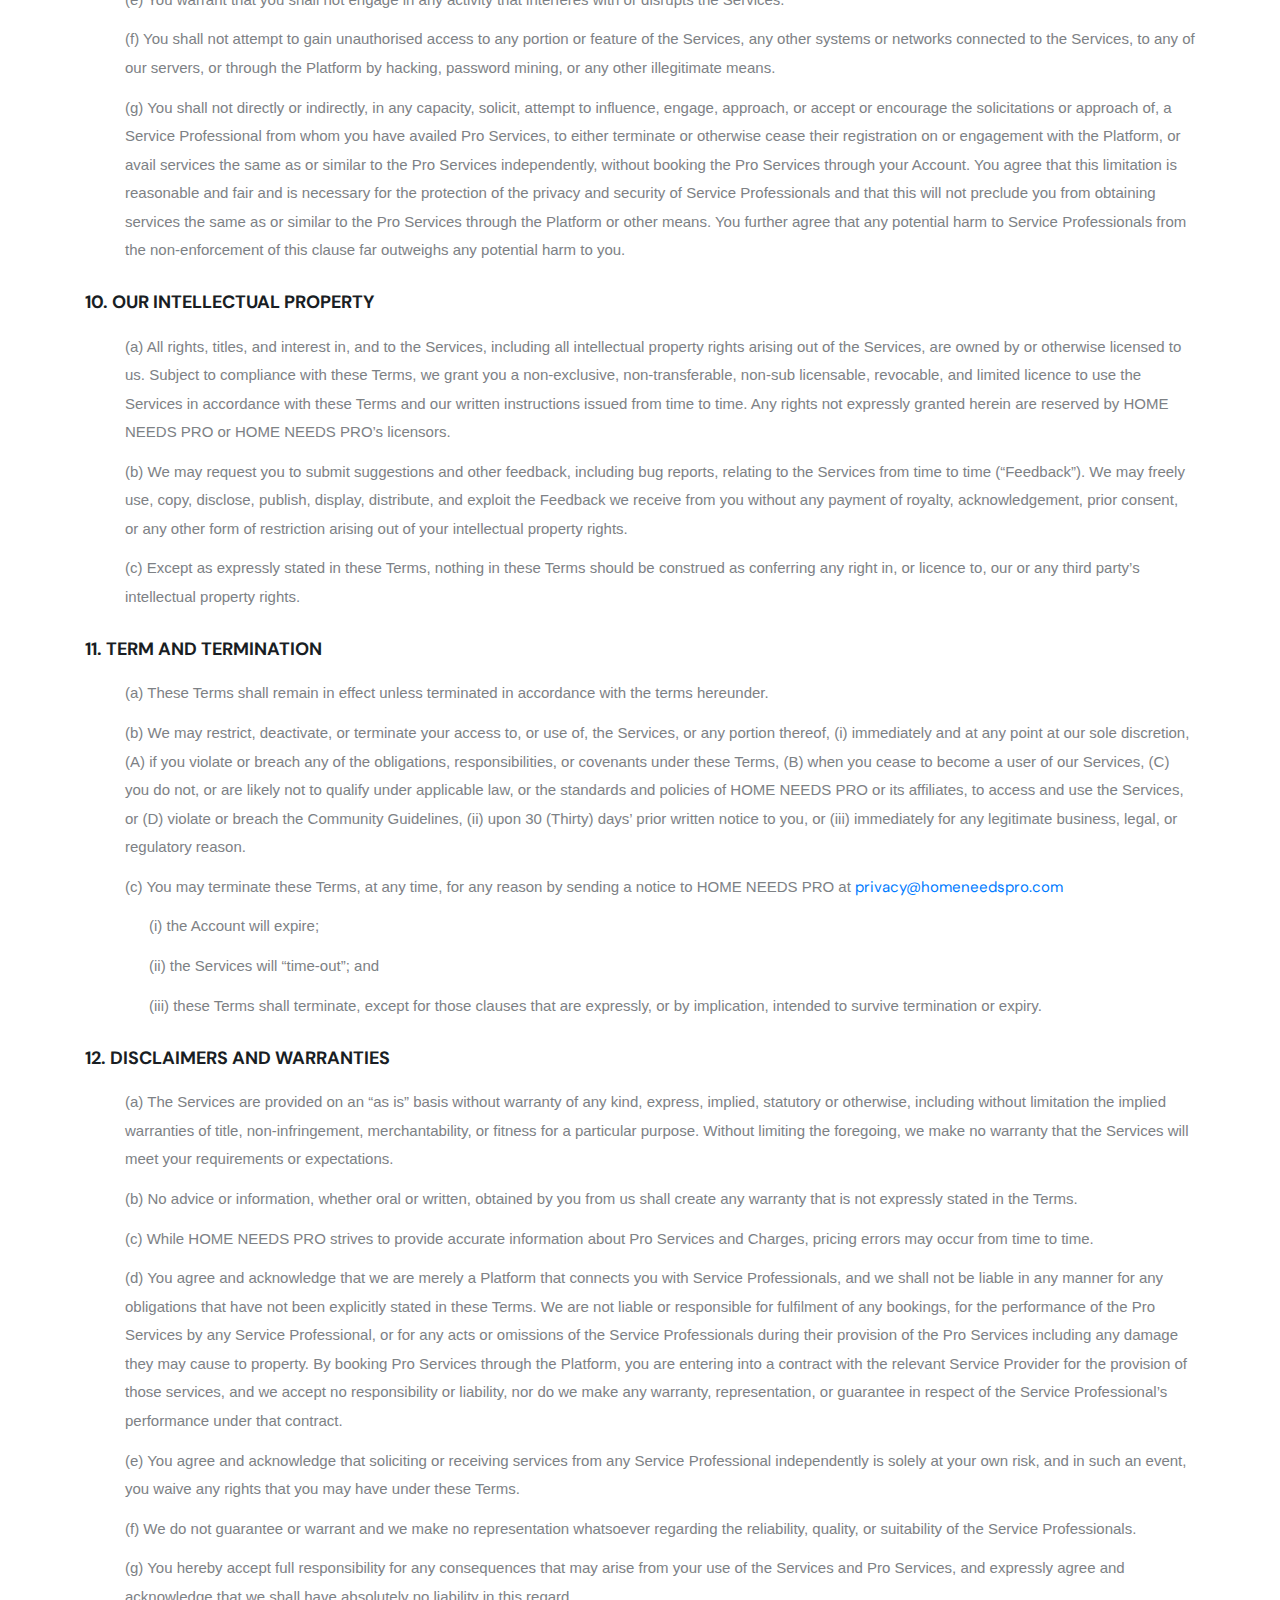
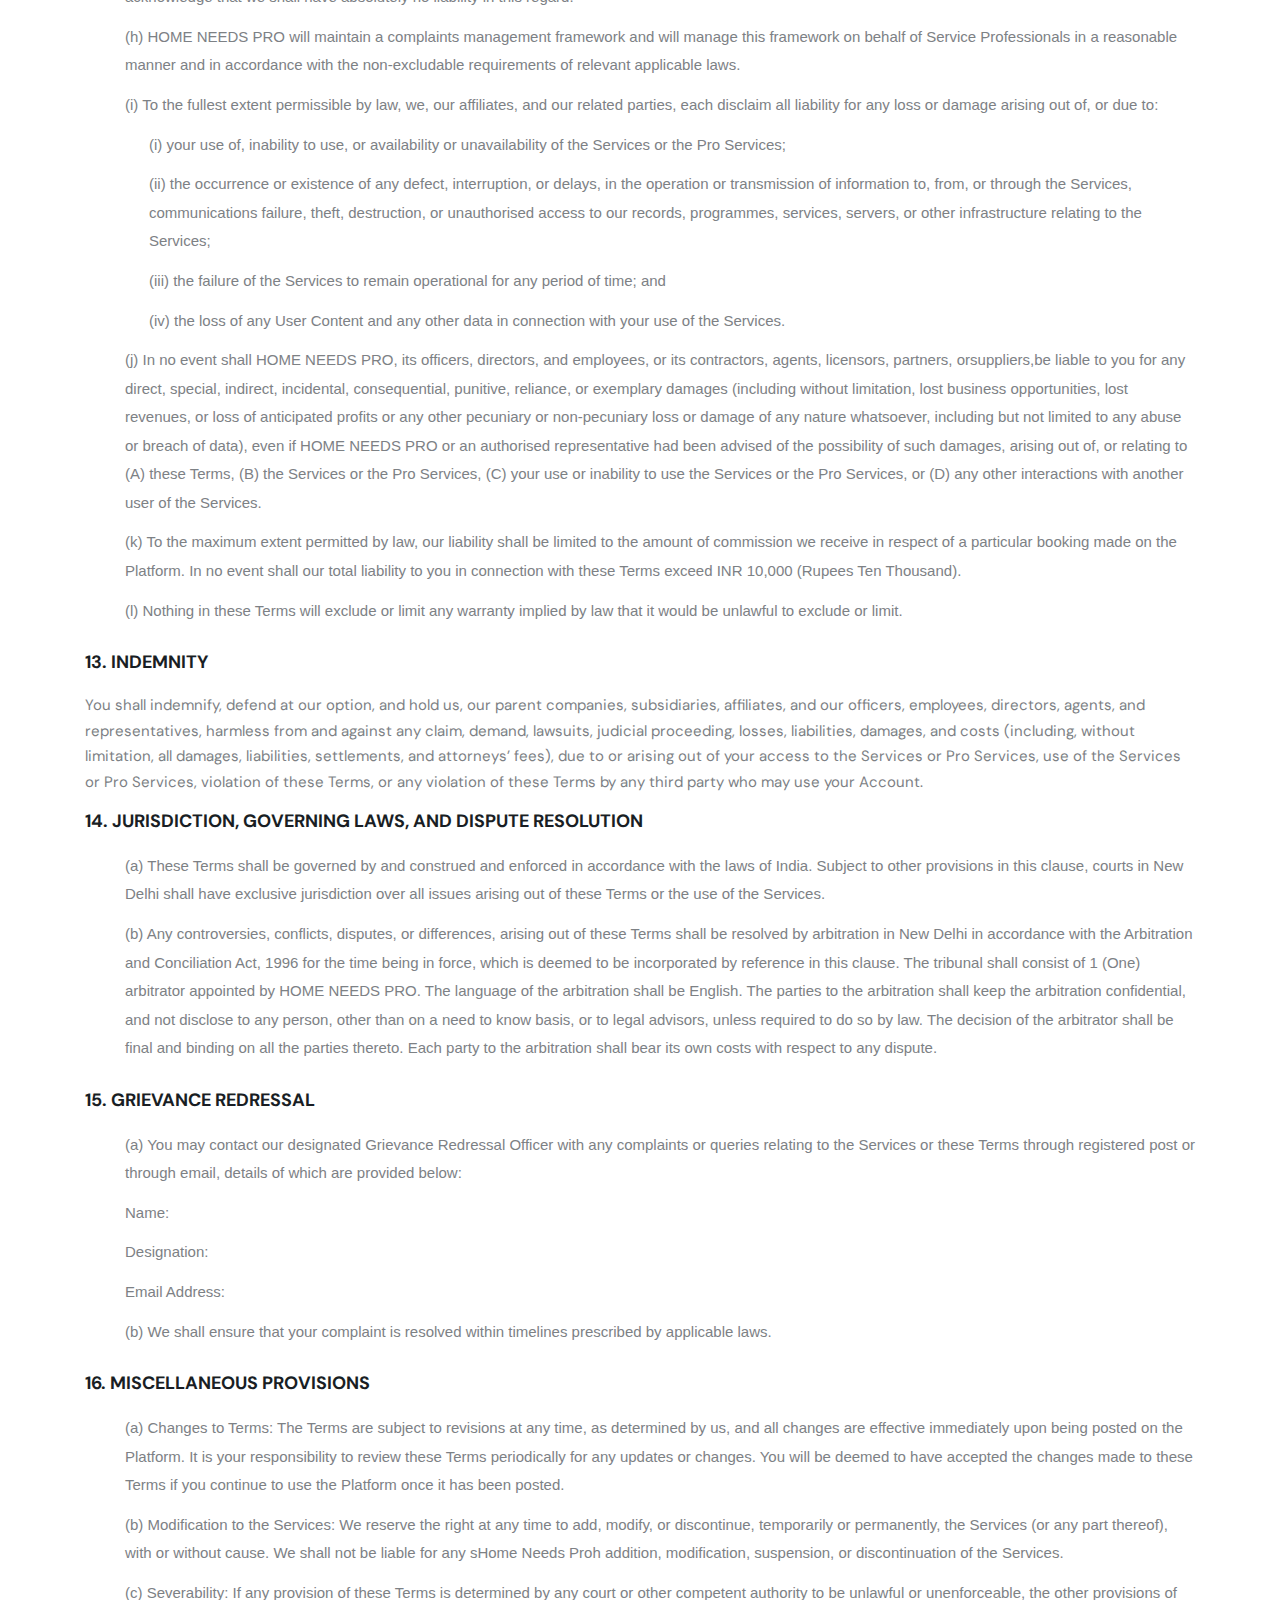
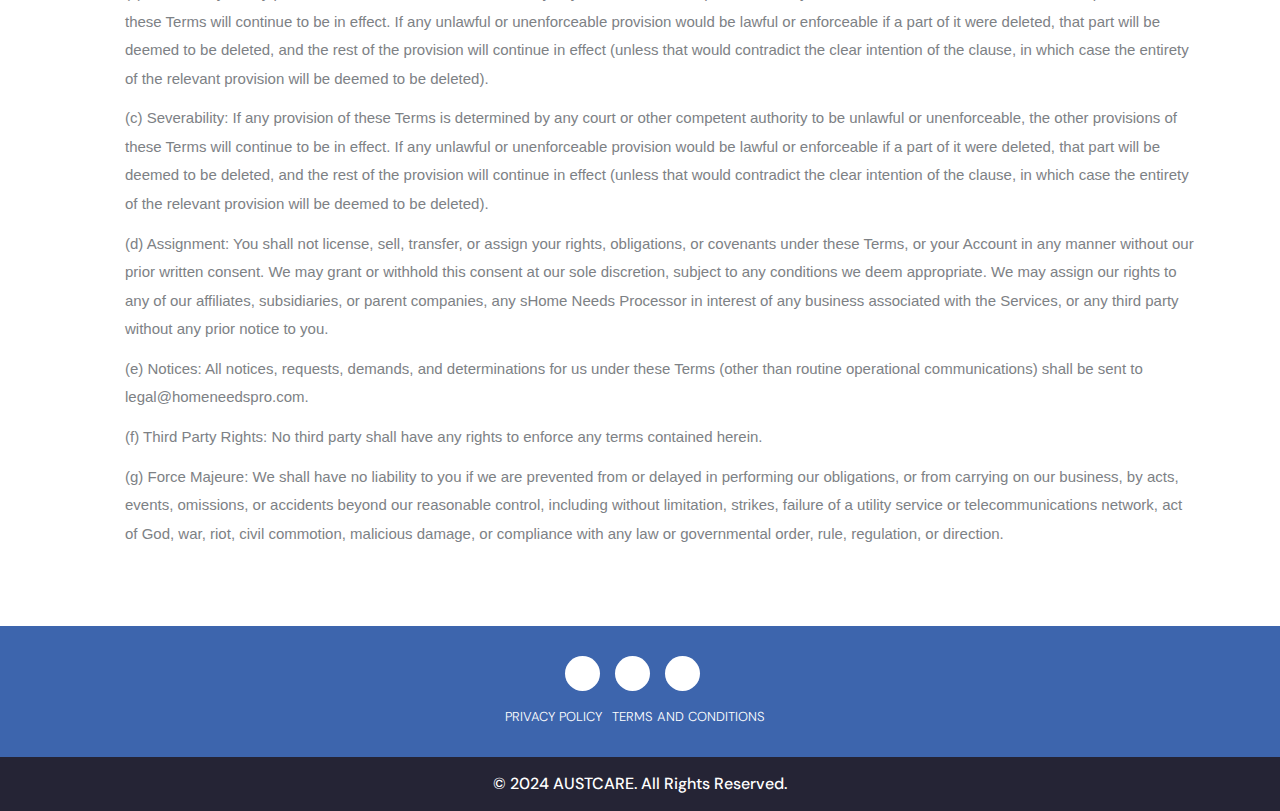
<file: termsandconditions.html>
<!DOCTYPE html>
<html lang="en">
  <head>
    <title>Under Construction</title>
    <!-- Required meta tags -->
    <meta charset="utf-8" />
    <meta
      name="viewport"
      content="width=device-width, initial-scale=1, shrink-to-fit=no"
    />
    <!-- Bootstrap CSS -->
    <link
      rel="stylesheet"
      href="https://cdn.jsdelivr.net/npm/bootstrap@4.0.0/dist/css/bootstrap.min.css"
      integrity="sha384-Gn5384xqQ1aoWXA+058RXPxPg6fy4IWvTNh0E263XmFcJlSAwiGgFAW/dAiS6JXm"
      crossorigin="anonymous"
    />
    <link rel="preconnect" href="https://fonts.googleapis.com" />
    <link rel="preconnect" href="https://fonts.gstatic.com" crossorigin />
    <link
      href="https://fonts.googleapis.com/css2?family=DM+Sans:ital,opsz,wght@0,9..40,100..1000;1,9..40,100..1000&display=swap"
      rel="stylesheet"
    />
    <link
      rel="stylesheet"
      href="https://cdnjs.cloudflare.com/ajax/libs/font-awesome/6.5.2/css/all.min.css"
      integrity="sha512-SnH5WK+bZxgPHs44uWIX+LLJAJ9/2PkPKZ5QiAj6Ta86w+fsb2TkcmfRyVX3pBnMFcV7oQPJkl9QevSCWr3W6A=="
      crossorigin="anonymous"
      referrerpolicy="no-referrer"
    />
    <link href="https://unpkg.com/aos@2.3.1/dist/aos.css" rel="stylesheet" />
    <link rel="stylesheet" href="assets/css/style.css" />
    <!-- <link rel="icon" href="assets/img/favicon.png" /> -->
  </head>
  <body>
    <section class="header">
      <div class="container">
        <nav class="navbar navbar-expand-lg navbar-light">
          <a class="navbar-brand" href="index.html">
            <img src="assets/img/logo.png" class="logo" alt="logo" />
          </a>
          <div class="collapse navbar-collapse" id="navbarNav"></div>
        </nav>
      </div>
    </section>
    <!-- +++++++++++++++++++++ -->
    <section class="termsAndConditionSec">
      <div class="container">
        <div class="row">
          <div class="col-lg-12 col-md-12 col-sm-12">
            <div class="termsAndConditionContent">
              <h3>Terms And Conditions</h3>
              <p>
                These terms and conditions (“<span>Terms</span>”) govern the use
                of services made available on or through
                https://www.homeneedspro.com and/or the
                <span>Home Needs Pro </span>Company mobile app (collectively,
                the “Platform”, and together with the services made available on
                or through the Platform, the “<span>Services</span>”).
                guidelines, additional, or supplemental terms, policies, and
                disclaimers made available or issued by us from time to time
                (“<span>Supplemental Terms</span>”). The Privacy Policy and the
                Supplemental Terms form an integral part of these Terms. In the
                event of a conflict between these Terms and the Supplemental
                Terms with respect to applicable Services, the Supplemental
                Terms will prevail.
              </p>

              <p>
                The Terms constitute a binding and enforceable legal contract
                between Grownext Technologies Private Limited (a company
                incorporated under the Companies Act, 2013 with its registered
                address at Hyderabad, India and its affiliates (“<span
                  >Home Needs pro</span
                >”, “<span>we</span>”, “<span>us</span>”, or
                “<span>our</span>”), and you, a user of the Services, or any
                legal entity that books Pro Services (defined below) on behalf
                of end-users (“<span>you</span>” or “<span>Customer</span>”). By
                using the Services, you represent and warrant that you have full
                legal capacity and authority to agree to and bind yourself to
                these Terms. If you represent any other person, you confirm and
                represent that you have the necessary power and authority to
                bind Home Needs Pro person to these Terms.
              </p>
              <p>
                By using the Services, you agree that you have read, understood,
                and are bound by, these Terms, as amended from time to time, and
                that you will comply with the requirements listed here. These
                Terms expressly supersede any prior written agreements with you.
                If you do not agree to these Terms, or comply with the
                requirements listed here, please do not use the Services.
              </p>
<h4>Service provider overview </h4>
              <iframe width="560" height="315" src="https://www.youtube.com/embed/xZW9Ph0VN94?si=stfova_JFrgH1nUb" title="YouTube video player" frameborder="0" allow="accelerometer; autoplay; clipboard-write; encrypted-media; gyroscope; picture-in-picture; web-share" referrerpolicy="strict-origin-when-cross-origin" allowfullscreen></iframe>
              
              
              <h4>1. SERVICES</h4>
              <ul>
                <li>
                  (a)The Services include the provision of the Platform that
                  enables you to arrange and schedule different home-based
                  services with independent third-party service providers of
                  those services (“Service Professionals”). As a part of the
                  Services, HOME NEEDS PRO facilitates the transfer of payments
                  to Service Professionals for the services they render to you
                  and collects payments on behalf of Home Needs Pro Service
                  Professionals.
                </li>
                <li>
                  (b) The Platform is for your personal and non-commercial use
                  only, unless otherwise agreed upon on in accordance with the
                  terms of a separate agreement. Please note that the Platform
                  is intended for use only within India. You agree that in the
                  event you avail the Services or Pro Services from a legal
                  jurisdiction other than the territory of India, you will be
                  deemed to have accepted the HOME NEEDS PRO terms and
                  conditions applicable to that jurisdiction.
                </li>
                             <li>
                  (C) A key part of the Services is HOME NEEDS PRO’s ability to
                  send you text messages, electronic mails, or WhatsApp
                  messages, including in connection with your bookings, your
                  utilisation of the Services, or as a part of its promotional
                  and marketing strategies. While you may opt out of receiving
                  these text messages by contacting HOME NEEDS PRO at
                  privacy@homeneedspro.com or through the in-Platform settings ,
                  you agree and acknowledge that this may impact HOME NEEDS
                  PRO’s ability to provide the Services (or a part of the
                  Services) to you.
                </li>
                <li>
                  (e) In certain instances, you may be required to furnish
                  identification proof to avail the Services or the Pro
                  Services, and hereby agree to do so. A failure to comply with
                  this request may result in your inability to use the Services
                  or Pro Services.
                </li>
              </ul>
              <h4>2. ACCOUNT CREATION</h4>
              <ul>
                <li>
                  (a) To avail the Services, you will be required to create an
                  account on the Platform (“<span>Account</span>”). For this
                  Account, you may be required to furnish certain details,
                  including but not limited to your phone number. To create an
                  Account, you must be at least 18 years of age.
                </li>
                <li>
                  (b) You warrant that all information furnished in connection
                  with your Account is and shall remain accurate and true. You
                  agree to promptly update your details on the Platform in the
                  event of any change to or modification of this information.
                </li>
                <li>
                  (c) You are solely responsible for maintaining the security
                  and confidentiality of your Account and agree to immediately
                  notify us of any disclosure or unauthorised use of your
                  Account or any other breach of security with respect to your
                  Account.
                </li>
<li><b>(d) Aadhaar OTP verification: </b>
To ensure the accurate verification of service provider identity details, we have integrated the Aadhaar verification process. As part of this process, the service provider will receive an OTP on their registered Aadhaar number. This initiative complies with KYC norms and aims to enhance the safety and security of both the service provider and the customer.</li>                 
 <li> <b>(e) Pan card verfication:</b> It is required for the service provider to update their PAN card number while creating their account. We collect PAN details to ensure that all financial transactions are properly documented and compliant with regulations.  </li>            
                
      <li>(f)You must submit your professional experience certificate, identity and address proof, and other institutional documents as per our company's requirements. Additionally, you need to capture a photo to ensure secure and safe services for our customers.</li>          
                
                <li>
                  (g) You are liable and accountable for all activities that
                  take place through your Account, including activities
                  performed by persons other than you. We shall not be liable
                  for any unauthorised access to your Account.
                </li>
                <li>
                  (h) You agree to receive communications from us regarding (i)
                  requests for payments, (ii) information about us and the
                  Services, (iii) promotional offers and services from us and
                  our third party partners, and (iv) any other matter in
                  relation to the Services.
                </li>
              </ul>
              <h4>3. USER CONTENT</h4>
              <ul>
                <li>
                  (a) Our Platform may contain interactive features or services
                  that allow users who have created an account with us to post,
                  upload, publish, display, transmit, or submit comments,
                  reviews, suggestions, feedback, ideas, or other content on or
                  through the Platform (“<span>User Content</span>”).
                </li>
                <li>
                  (b) As part of the effective provision of the Services and
                  quality control purposes, we may request reviews from you
                  about Service Professionals and you agree and acknowledge that
                  Service Professionals may provide reviews about you to us. You
                  must not knowingly provide false, inaccurate, or misleading
                  information in respect of the reviews. Reviews will be used by
                  us for quality control purposes and to determine whether
                  Customers and Service Professionals are appropriate users of
                  the Platform. If we determine at our sole discretion that you
                  are not an appropriate user, we reserve the right to cancel
                  your registration and remove you from our Platform.
                </li>
                <li>
                  (c) You grant us a non-exclusive, worldwide, perpetual,
                  irrevocable, transferable, sublicensable, and royalty-free
                  licence to (i) use, publish, display, store, host, transfer,
                  process, communicate, distribute, make available, modify,
                  adapt, translate, and create derivative works of, the User
                  Content, for the functioning of, and in connection with, the
                  Services and (ii) use User Content for the limited purposes of
                  advertising and promoting the Services, or furnishing evidence
                  before a court or authority of competent jurisdiction under
                  applicable laws.
                </li>
                <li>
                  (d) In connection with these Terms and the licences granted
                  under this clause, you hereby waive any claims arising out of
                  any moral rights or other similar rights relating to the User
                  Content.
                </li>
                <li>
                  (e) You agree and acknowledge that HOME NEEDS PRO may, without
                  notice to you, remove, or otherwise restrict access to User
                  Content that, in its sole discretion, violates these Terms.
                </li>
              </ul>
              <h4>4. CONSENT TO USE DATA</h4>
              <ul>
                <li>
                  (a) In addition to any consent you may provide pursuant to the
                  Privacy Policy, you hereby consent to us sharing your
                  information with our affiliatesor other third party service
                  providers. We may use information and data pertaining to your
                  use of the Services for provision of the Services, analytics,
                  trend identification, and purposes of statistics to further
                  enhance the effectiveness and efficiency of our Services, and
                  provision of beneficial schemes, new offers, and for
                  experience enhancement.
                </li>
                <li>
                  (b) Subject to applicable laws, we may be directed by law
                  enforcement agencies or the government and related bodies to
                  disclose data in relation to you in connection with criminal
                  or civil proceedings. You understand and agree that in Home
                  Needs Pro instances we shall have the right to share Home
                  Needs Pro data with relevant agencies or bodies.
                </li>
              </ul>
              <h4>5. BOOKINGS</h4>
              <p>HomeNeeds Pro allows service providers to receive orders relevant to their area of expertise by paying a minimal fee. Service providers must agree to provide services at the customer's location according to the preferred date and time specified by the customer. </p>
              <p> Home Needs Pro offers a partner app for technicians to manage their service order slots efficiently.  </p>
              <p>Service providers must agree to the promotional offers run by Home Needs Pro and do the services for promotional rates.  </p>
              <p>Service provider should not ask any Tip from the customers after completing the service. The tips given by customer through platform will be credited to service provider account including the order price. </p>
             <p>Service provider should not ask the customer for any extra amount for the service. If the service provider feels the extra service or any spare parts need to fix the problem, he/she needs to inform Home Needs Pro customer support.  </p>
              <h4>6. PRICING, FEES, AND PAYMENT TERMS</h4>
              <ul>
                <li>
                  (a) HOME NEEDS PRO reserves the right to charge you for the
                  different Services you may avail and/or for any other
                  facilities you may opt for, from time to time, on or via the
                  Platform.
                </li>
                
                <li class="ml-4">
                  (i) In respect of Provider Services that you seek to avail through
                  the Platform, you shall be required to pay Service
                  Professionals the amount indicated at the time of booking as
                  well as amounts towards (a) any additional Pro Services you
                  may avail, (b) out of pocket expenses incurred by the Service
                  Professional, and (c) expenses arising out of the purchase of
                  goods required or utilised for the performance of the 
                  Service (“Charges”). In addition to the Charges payable to
                  Service Professionals, HOME NEEDS PRO reserves the right to
                  charge you a convenience fee for facilitating the booking and
                  transferring payments to the Service Professional (this fee is
                  referred to as “Fees”). You acknowledge that the final bill
                  you receive may include additional charges, including without
                  limitation, a safety fee, warranty fee, insurance fee, or
                  Service Professional welfare fee.
                </li>
                <li class="ml-4">
                  (ii) HOME NEEDS PRO shall notify you of the applicable
                  Charges, Fees, and payment methods at the time of booking.
                  Generally, you may make payments for Pro Services through
                  credit cards, debit cards, net banking, wallets, UPI or cash
                  upon completion of the Service. We have the right to
                  modify and otherwise restrict the modes of payment available
                  to you. You acknowledge that certain payment methods sHome
                  Needs Proh as cash upon completion may not always be available
                  to you as a payment method. For the avoidance of doubt, in the
                  event you pay through the method of ‘cash upon completion’,
                  you acknowledge that you will be required to pay both Charges
                  and Fees to the Service Professional.
                </li>
                <li class="ml-4">
                  (iii) The Charges and Fees may be payable at the time of
                  making a booking, or upon the completion of the Service,
                  as specified by HOME NEEDS PRO.
                </li>
                <li class="ml-4">
                  (iv) For the avoidance of doubt, please note that the Charges
                  are payable to Service Professionals, and HOME NEEDS PRO acts
                  as a limited collection agent on behalf of sHome Needs Proh
                  Service Professionals to collect and transfer amounts due to
                  them.
                </li>
                <li class="ml-4">
                  (v) Taxes: All Charges and Fees are inclusive of applicable
                  taxes.
                </li>
                <li class="ml-4">
                  (vi) HOME NEEDS PRO reserves the right to reasonably amend the
                  Charges and Fees at any time at its sole discretion. A change
                  in Fees shall not impact any bookings that have been confirmed
                  before the publication of the revised Fees on the Platform.
                </li>
                <li class="ml-4">
                  (vii) Charges and Fees that you pay are final and
                  non-refundable, unless otherwise determined by HOME NEEDS PRO
                  or required by the applicable laws. Under certain laws, you
                  may be entitled to a refund or other remedies for a failure in
                  the provision of the Services.
                </li>
                <li class="ml-4">
                  (viii) You acknowledge and agree that Charges and Fees
                  applicable in certain geographical areas may increase
                  substantially during times of high demand. HOME NEEDS PRO will
                  use reasonable efforts to inform you of the Charges and Fees
                  that may apply. However, by using the Pro Services or
                  Services, you will be responsible for the Charges and Fees
                  incurred under your Account regardless of your awareness of
                  sHome Needs Proh Charges or Fees.
                </li>
                <li>
                  (c) Payment Processors: We may use a third-party payment
                  processor (“<span>Payment Processor</span>”) to bill you
                  through your selected mode of payment. The processing of
                  payments will be subject to the terms and policies of Home
                  Needs Pro Payment Processor in addition to these Terms. We
                  shall not be liable for any error of the Payment Processor. In
                  the event of any Home Needs Processful payment, the money
                  debited shall be credited in accordance with the terms of the
                  Payment Processor.
                </li>
                <li>
                  (d) Cancellation: You may elect to cancel your request for
                  services from a Service Professional at any time prior to
                  sHome Needs Proh Service Professional’s arrival, in which case
                  you may be charged a cancellation fee in accordance with HOME
                  NEEDS PRO’s cancellation policy. HOME NEEDS PRO reserves the
                  right to charge you, or otherwise dedHome Needs Prot
                  applicable taxes in respect of sHome Needs Proh cancellation
                  fee.
                </li>
                <li>
                  (e) HOME NEEDS PRO does not designate any portion of your
                  payment as a tip or gratuity to the Service Professional. Any
                  representation by HOME NEEDS PRO to the effect that tipping is
                  “voluntary”, “not required”, and/or “included” in the payments
                  you make for Pro Services is not intended to suggest that HOME
                  NEEDS PRO provides any additional payments to Service
                  Professionals. You understand and agree that while you are
                  free to provide additional payment as a gratuity to any
                  Service Professional who provides you with Pro Services, you
                  are under no obligation to do so. Gratuities are voluntary.
                </li>
              </ul>
              <h4>7. CUSTOMER Conditions</h4>
              <ul>
                <li>
                  (a) HOME NEEDS PRO prohibits discrimination against Service
                  Professionals, including on the basis of race, religion,
                  caste, national origin, disability, sexual orientation, sex,
                  marital status, gender identity, age, or any other
                  characteristic that may be protected under applicable law.
                  discrimination includes but is not limited to any refusal to
                  accept Pro Services based on any of these characteristics.
                </li>
                <li>
                  (b) We request that you treat all Service Professionals with
                  courtesy and respect, and that you provide them with a safe,
                  clean, and appropriate location to perform the Pro Services.
                  Service Professionals shall be entitled to refuse to perform
                  Pro Services if you have not provided a safe, clean, and
                  appropriate location for them, or you behave towards them in a
                  manner which is discourteous, disrespectful, abusive, or
                  otherwise inappropriate. We reserve the right to withhold
                  access to the Services and otherwise limit your access to Pro
                  Services at our absolute discretion if you behave towards any
                  Service Professional in a manner which is discourteous,
                  disrespectful, or abusive, or which we otherwise deem to be
                  inappropriate or unlawful.
                </li>
                <li>
                  (c) You agree that you will be liable for discriminating
                  against Service Professionals or for any failure, intentional
                  or otherwise, to provide the Service Professionals a safe,
                  clean, and appropriate location for them to perform the Pro
                  Services. Additionally, you will also disclose any and all
                  information that may have a bearing on the ability of the
                  Service Professional to perform the Pro Services or impact the
                  Services Professional’s health, safety, or well-being, to HOME
                  NEEDS PRO and the Service Professional.
                </li>

                <li>
                  (d) You agree that in the event a Service Professional behaves
                  in a manner that is discourteous, disrespectful, abusive,
                  inappropriate, or in violation of the law, you shall be
                  required to report incident to
                  grievanceofficer@homeneedspro.com at the earliest but in any
                  event within 48 (forty eight) hours of incident.
                </li>
              </ul>
              <h4>8. THIRD PARTY SERVICES</h4>

              <ul>
                <li>
                  (a) The Platform may include services, content, documents, and
                  information owned by, licensed to, or otherwise made available
                  by, a third party (“Third Party Services”) and contain links
                  to Third Party Services. You understand and acknowledge that
                  Third Party Services are the sole responsibility of the third
                  party that created or provided it and that use of Third Party
                  Services is solely at your own risk.
                </li>
                <li>
                  (b) We make no representations and exclude all warranties and
                  liabilities arising out of or pertaining to Third Party
                  Services, including their accuracy or completeness. Should you
                  avail a Third Party Service, you shall be governed and bound
                  by the terms and conditions and privacy policy of the third
                  parties providing the Third Party Services. Further, all
                  intellectual property rights in and to Third Party Services
                  are the property of the respective third parties.
                </li>
              </ul>
              <h4>9. YOUR RESPONSIBILITIES</h4>
              <ul>
                <li>
                  (a) You represent and warrant that all information that you
                  provide in relation to the Services and Pro Services is
                  complete, true, and correct on the date of agreeing to these
                  Terms and shall continue to be complete, true, and correct
                  while you avail the Services and/or the Pro Services. Should
                  any information that you provide change during the existence
                  of these Terms, you undertake to immediately bring change to
                  our notice. We do not accept any responsibility or liability
                  for any loss or damage that you may suffer or incur if any
                  information, documentation, material, or data, provided to
                  avail the Services is incorrect, incomplete, inaccurate, or
                  misleading or if you fail to disclose any material fact.
                </li>
                <li>
                  (b) You shall extend all cooperation to us in our defence of
                  any proceedings that may be initiated against us due to a
                  breach of your obligations or covenants under these Terms
                </li>

                <li>
                  (c) In respect of the User Content, you represent and warrant
                  that:
                </li>
                <li class="ml-4">
                  (i) you own all intellectual property rights (or have obtained
                  all necessary permissions) to provide User Content and to
                  grant the licences under these Terms;
                </li>
                <li class="ml-4">
                  (ii) you are solely responsible for all activities that occur
                  on or through your account on the Platform and all User
                  Content;
                </li>
                <li class="ml-4">
                  (iii) the User Content does not and shall not violate any of
                  your obligations or responsibilities under other agreements;
                </li>
                <li class="ml-4">
                  (iv) the User Content does not and shall not violate,
                  infringe, or misappropriate any intellectual property right or
                  other proprietary right including the right of publicity or
                  privacy of any person or entity;
                </li>
                <li class="ml-4">
                  (v) the User Content does not and shall not contain any
                  viruses, corrupted data, or other harmful, disruptive, or
                  destructive files or content;
                </li>
                <li class="ml-4">
                  (vi) the User Content does not and shall not violate any third
                  party rights; and
                </li>
                <li class="ml-4">
                  (vii) the User Content (A) does not belong to any other person
                  to which you do not have any right, (B) does not threaten the
                  unity, integrity, defence, security or sovereignty of India,
                  friendly relations with foreign states, public order, cause
                  incitement to the commission of any cognisable offence,
                  prevents investigation of any offence, or is insulting another
                  nation, (C) is not defamatory, grossly harmful, blasphemous,
                  paedophilic, invasive of another’s privacy, discriminatory
                  based on gender, ethnically objectionable, disparaging,
                  relating to, or encouraging money laundering or gambling,
                  libellous, hateful, racist, violent, obscene, pornographic,
                  unlawful, harmful to children, or (D) otherwise offensive,
                  objectionable, or restricts, or inhibits, any other person
                  from using or enjoying the Services.
                </li>
                <li>
                  (d) You shall not use the Services in any manner except as
                  expressly permitted in these Terms. Without limiting the
                  generality of the preceding sentence, you shall not:
                </li>
                <li class="ml-4">
                  (i) infringe any proprietary rights, including but not limited
                  to copyrights, patents, trademarks, or trade secrets of any
                  party;
                </li>
                <li class="ml-4">
                  (ii) except as may be provided hereunder, copy, display,
                  distribute, modify, publish, reproduce, store, transmit, post,
                  translate, create any derivative works from or license the
                  Services;
                </li>
                <li class="ml-4">
                  (iii) use the Services to transmit any data, or send or upload
                  any material that contains viruses, Trojan horses, worms,
                  timebombs, keystroke loggers, spyware, adware, or any other
                  harmful programmes, or similar computer code, designed to
                  adversely affect the operation of any computer software or
                  hardware;
                </li>
                <li class="ml-4">
                  (iv) use any robot, spider, other automated device, or manual
                  process to monitor or copy the Services or any portion
                  thereof;
                </li>
                <li class="ml-4">
                  (v) engage in the systematic retrieval of content from the
                  Services to create or compile, directly or indirectly, a
                  collection, compilation, database, or directory;
                </li>
                <li class="ml-4">
                  (vi) use the Services in (A) any unlawful manner, (B) for
                  fraudulent or malicious activities or (C) in any manner
                  inconsistent with these Terms;
                </li>
                <li class="ml-4">
                  (vii) decompile, reverse engineer, or disassemble the
                  Services;
                </li>
                <li class="ml-4">
                  (viii) link to, mirror, or frame, any portion of all or any of
                  the Services; or
                </li>
                <li class="ml-4">
                  (ix) violate applicable laws in any manner.
                </li>
                <li>
                  (e) You warrant that you shall not engage in any activity that
                  interferes with or disrupts the Services.
                </li>
                <li>
                  (f) You shall not attempt to gain unauthorised access to any
                  portion or feature of the Services, any other systems or
                  networks connected to the Services, to any of our servers, or
                  through the Platform by hacking, password mining, or any other
                  illegitimate means.
                </li>
                <li>
                  (g) You shall not directly or indirectly, in any capacity,
                  solicit, attempt to influence, engage, approach, or accept or
                  encourage the solicitations or approach of, a Service
                  Professional from whom you have availed Pro Services, to
                  either terminate or otherwise cease their registration on or
                  engagement with the Platform, or avail services the same as or
                  similar to the Pro Services independently, without booking the
                  Pro Services through your Account. You agree that this
                  limitation is reasonable and fair and is necessary for the
                  protection of the privacy and security of Service
                  Professionals and that this will not preclude you from
                  obtaining services the same as or similar to the Pro Services
                  through the Platform or other means. You further agree that
                  any potential harm to Service Professionals from the
                  non-enforcement of this clause far outweighs any potential
                  harm to you.
                </li>
              </ul>
              <h4>10. OUR INTELLECTUAL PROPERTY</h4>
              <ul>
                <li>
                  (a) All rights, titles, and interest in, and to the Services,
                  including all intellectual property rights arising out of the
                  Services, are owned by or otherwise licensed to us. Subject to
                  compliance with these Terms, we grant you a non-exclusive,
                  non-transferable, non-sub licensable, revocable, and limited
                  licence to use the Services in accordance with these Terms and
                  our written instructions issued from time to time. Any rights
                  not expressly granted herein are reserved by HOME NEEDS PRO or
                  HOME NEEDS PRO’s licensors.
                </li>
                <li>
                  (b) We may request you to submit suggestions and other
                  feedback, including bug reports, relating to the Services from
                  time to time (“Feedback”). We may freely use, copy, disclose,
                  publish, display, distribute, and exploit the Feedback we
                  receive from you without any payment of royalty,
                  acknowledgement, prior consent, or any other form of
                  restriction arising out of your intellectual property rights.
                </li>
                <li>
                  (c) Except as expressly stated in these Terms, nothing in
                  these Terms should be construed as conferring any right in, or
                  licence to, our or any third party’s intellectual property
                  rights.
                </li>
              </ul>
              <h4>11. TERM AND TERMINATION</h4>
              <ul>
                <li>
                  (a) These Terms shall remain in effect unless terminated in
                  accordance with the terms hereunder.
                </li>
                <li>
                  (b) We may restrict, deactivate, or terminate your access to,
                  or use of, the Services, or any portion thereof, (i)
                  immediately and at any point at our sole discretion, (A) if
                  you violate or breach any of the obligations,
                  responsibilities, or covenants under these Terms, (B) when you
                  cease to become a user of our Services, (C) you do not, or are
                  likely not to qualify under applicable law, or the standards
                  and policies of HOME NEEDS PRO or its affiliates, to access
                  and use the Services, or (D) violate or breach the Community
                  Guidelines, (ii) upon 30 (Thirty) days’ prior written notice
                  to you, or (iii) immediately for any legitimate business,
                  legal, or regulatory reason.
                </li>
                <li>
                  (c) You may terminate these Terms, at any time, for any reason
                  by sending a notice to HOME NEEDS PRO at
                  <a href="#"> privacy@homeneedspro.com</a>
                </li>
                <li class="ml-4">(i) the Account will expire;</li>
                <li class="ml-4">(ii) the Services will “time-out”; and</li>
                <li class="ml-4">
                  (iii) these Terms shall terminate, except for those clauses
                  that are expressly, or by implication, intended to survive
                  termination or expiry.
                </li>
              </ul>
              <h4>12. DISCLAIMERS AND WARRANTIES</h4>
              <ul>
                <li>
                  (a) The Services are provided on an “as is” basis without
                  warranty of any kind, express, implied, statutory or
                  otherwise, including without limitation the implied warranties
                  of title, non-infringement, merchantability, or fitness for a
                  particular purpose. Without limiting the foregoing, we make no
                  warranty that the Services will meet your requirements or
                  expectations.
                </li>
                <li>
                  (b) No advice or information, whether oral or written,
                  obtained by you from us shall create any warranty that is not
                  expressly stated in the Terms.
                </li>
                <li>
                  (c) While HOME NEEDS PRO strives to provide accurate
                  information about Pro Services and Charges, pricing errors may
                  occur from time to time.
                </li>
                <li>
                  (d) You agree and acknowledge that we are merely a Platform
                  that connects you with Service Professionals, and we shall not
                  be liable in any manner for any obligations that have not been
                  explicitly stated in these Terms. We are not liable or
                  responsible for fulfilment of any bookings, for the
                  performance of the Pro Services by any Service Professional,
                  or for any acts or omissions of the Service Professionals
                  during their provision of the Pro Services including any
                  damage they may cause to property. By booking Pro Services
                  through the Platform, you are entering into a contract with
                  the relevant Service Provider for the provision of those
                  services, and we accept no responsibility or liability, nor do
                  we make any warranty, representation, or guarantee in respect
                  of the Service Professional’s performance under that contract.
                </li>
                <li>
                  (e) You agree and acknowledge that soliciting or receiving
                  services from any Service Professional independently is solely
                  at your own risk, and in such an event, you waive any rights
                  that you may have under these Terms.
                </li>
                <li>
                  (f) We do not guarantee or warrant and we make no
                  representation whatsoever regarding the reliability, quality,
                  or suitability of the Service Professionals.
                </li>
                <li>
                  (g) You hereby accept full responsibility for any consequences
                  that may arise from your use of the Services and Pro Services,
                  and expressly agree and acknowledge that we shall have
                  absolutely no liability in this regard.
                </li>
                <li>
                  (h) HOME NEEDS PRO will maintain a complaints management
                  framework and will manage this framework on behalf of Service
                  Professionals in a reasonable manner and in accordance with
                  the non-excludable requirements of relevant applicable laws.
                </li>
                <li>
                  (i) To the fullest extent permissible by law, we, our
                  affiliates, and our related parties, each disclaim all
                  liability for any loss or damage arising out of, or due to:
                </li>
                <li class="ml-4">
                  (i) your use of, inability to use, or availability or
                  unavailability of the Services or the Pro Services;
                </li>
                <li class="ml-4">
                  (ii) the occurrence or existence of any defect, interruption,
                  or delays, in the operation or transmission of information to,
                  from, or through the Services, communications failure, theft,
                  destruction, or unauthorised access to our records,
                  programmes, services, servers, or other infrastructure
                  relating to the Services;
                </li>
                <li class="ml-4">
                  (iii) the failure of the Services to remain operational for
                  any period of time; and
                </li>
                <li class="ml-4">
                  (iv) the loss of any User Content and any other data in
                  connection with your use of the Services.
                </li>
                <li>
                  (j) In no event shall HOME NEEDS PRO, its officers, directors,
                  and employees, or its contractors, agents, licensors,
                  partners, orsuppliers,be liable to you for any direct,
                  special, indirect, incidental, consequential, punitive,
                  reliance, or exemplary damages (including without limitation,
                  lost business opportunities, lost revenues, or loss of
                  anticipated profits or any other pecuniary or non-pecuniary
                  loss or damage of any nature whatsoever, including but not
                  limited to any abuse or breach of data), even if HOME NEEDS
                  PRO or an authorised representative had been advised of the
                  possibility of such damages, arising out of, or relating to
                  (A) these Terms, (B) the Services or the Pro Services, (C)
                  your use or inability to use the Services or the Pro Services,
                  or (D) any other interactions with another user of the
                  Services.
                </li>
                <li>
                  (k) To the maximum extent permitted by law, our liability
                  shall be limited to the amount of commission we receive in
                  respect of a particular booking made on the Platform. In no
                  event shall our total liability to you in connection with
                  these Terms exceed INR 10,000 (Rupees Ten Thousand).
                </li>
                <li>
                  (l) Nothing in these Terms will exclude or limit any warranty
                  implied by law that it would be unlawful to exclude or limit.
                </li>
              </ul>
              <h4>13. INDEMNITY</h4>
              <p>
                You shall indemnify, defend at our option, and hold us, our
                parent companies, subsidiaries, affiliates, and our officers,
                employees, directors, agents, and representatives, harmless from
                and against any claim, demand, lawsuits, judicial proceeding,
                losses, liabilities, damages, and costs (including, without
                limitation, all damages, liabilities, settlements, and
                attorneys’ fees), due to or arising out of your access to the
                Services or Pro Services, use of the Services or Pro Services,
                violation of these Terms, or any violation of these Terms by any
                third party who may use your Account.
              </p>
              <h4>14. JURISDICTION, GOVERNING LAWS, AND DISPUTE RESOLUTION</h4>
              <ul>
                <li>
                  (a) These Terms shall be governed by and construed and
                  enforced in accordance with the laws of India. Subject to
                  other provisions in this clause, courts in New Delhi shall
                  have exclusive jurisdiction over all issues arising out of
                  these Terms or the use of the Services.
                </li>
                <li>
                  (b) Any controversies, conflicts, disputes, or differences,
                  arising out of these Terms shall be resolved by arbitration in
                  New Delhi in accordance with the Arbitration and Conciliation
                  Act, 1996 for the time being in force, which is deemed to be
                  incorporated by reference in this clause. The tribunal shall
                  consist of 1 (One) arbitrator appointed by HOME NEEDS PRO. The
                  language of the arbitration shall be English. The parties to
                  the arbitration shall keep the arbitration confidential, and
                  not disclose to any person, other than on a need to know
                  basis, or to legal advisors, unless required to do so by law.
                  The decision of the arbitrator shall be final and binding on
                  all the parties thereto. Each party to the arbitration shall
                  bear its own costs with respect to any dispute.
                </li>
              </ul>
              <h4>15. GRIEVANCE REDRESSAL</h4>
              <ul>
                <li>
                  (a) You may contact our designated Grievance Redressal Officer
                  with any complaints or queries relating to the Services or
                  these Terms through registered post or through email, details
                  of which are provided below:
                </li>
                <li>Name:</li>
                <li>Designation:</li>
                <li>Email Address:</li>
                <li>
                  (b) We shall ensure that your complaint is resolved within
                  timelines prescribed by applicable laws.
                </li>
              </ul>
              <h4>16. MISCELLANEOUS PROVISIONS</h4>
              <ul>
                <li>
                  (a) Changes to Terms: The Terms are subject to revisions at
                  any time, as determined by us, and all changes are effective
                  immediately upon being posted on the Platform. It is your
                  responsibility to review these Terms periodically for any
                  updates or changes. You will be deemed to have accepted the
                  changes made to these Terms if you continue to use the
                  Platform once it has been posted.
                </li>
                <li>
                  (b) Modification to the Services: We reserve the right at any
                  time to add, modify, or discontinue, temporarily or
                  permanently, the Services (or any part thereof), with or
                  without cause. We shall not be liable for any sHome Needs Proh
                  addition, modification, suspension, or discontinuation of the
                  Services.
                </li>
                <li>
                  (c) Severability: If any provision of these Terms is
                  determined by any court or other competent authority to be
                  unlawful or unenforceable, the other provisions of these Terms
                  will continue to be in effect. If any unlawful or
                  unenforceable provision would be lawful or enforceable if a
                  part of it were deleted, that part will be deemed to be
                  deleted, and the rest of the provision will continue in effect
                  (unless that would contradict the clear intention of the
                  clause, in which case the entirety of the relevant provision
                  will be deemed to be deleted).
                </li>
                <li>
                  (c) Severability: If any provision of these Terms is
                  determined by any court or other competent authority to be
                  unlawful or unenforceable, the other provisions of these Terms
                  will continue to be in effect. If any unlawful or
                  unenforceable provision would be lawful or enforceable if a
                  part of it were deleted, that part will be deemed to be
                  deleted, and the rest of the provision will continue in effect
                  (unless that would contradict the clear intention of the
                  clause, in which case the entirety of the relevant provision
                  will be deemed to be deleted).
                </li>
                <li>
                  (d) Assignment: You shall not license, sell, transfer, or
                  assign your rights, obligations, or covenants under these
                  Terms, or your Account in any manner without our prior written
                  consent. We may grant or withhold this consent at our sole
                  discretion, subject to any conditions we deem appropriate. We
                  may assign our rights to any of our affiliates, subsidiaries,
                  or parent companies, any sHome Needs Processor in interest of
                  any business associated with the Services, or any third party
                  without any prior notice to you.
                </li>
                <li>
                  (e) Notices: All notices, requests, demands, and
                  determinations for us under these Terms (other than routine
                  operational communications) shall be sent to
                  legal@homeneedspro.com.
                </li>
                <li>
                  (f) Third Party Rights: No third party shall have any rights
                  to enforce any terms contained herein.
                </li>
                <li>
                  (g) Force Majeure: We shall have no liability to you if we are
                  prevented from or delayed in performing our obligations, or
                  from carrying on our business, by acts, events, omissions, or
                  accidents beyond our reasonable control, including without
                  limitation, strikes, failure of a utility service or
                  telecommunications network, act of God, war, riot, civil
                  commotion, malicious damage, or compliance with any law or
                  governmental order, rule, regulation, or direction.
                </li>
              </ul>
            </div>
          </div>
        </div>
      </div>
    </section>
    <section class="footerSec">
      <div class="container">
        <div class="socialMediaIcons">
          <a href="#"><i class="fa-brands fa-facebook-f faceBookIcon"></i></a>
          <a href="#"><i class="fa-brands fa-instagram inistagramIcon"></i></a>
          <a href="#"><i class="fa-brands fa-x-twitter twitterIcon"></i></a>
        </div>
        <div class="subPageLinks">
          <a href="privacypolicy.html">PRIVACY POLICY</a>
          <a href="termsandconditions.html">TERMS AND CONDITIONS</a>
          <!-- <a href="#">COOKIES POLICY</a> -->
        </div>
      </div>
    </section>
    <!-- ++++++++++ -->
    <section class="footerBottom">
      <div class="container">
        <p>© 2024 AUSTCARE. All Rights Reserved.</p>
      </div>
    </section>

    <!-- Optional JavaScript -->
    <!-- jQuery first, then Popper.js, then Bootstrap JS -->
    <script
      src="https://code.jquery.com/jquery-3.2.1.slim.min.js"
      integrity="sha384-KJ3o2DKtIkvYIK3UENzmM7KCkRr/rE9/Qpg6aAZGJwFDMVNA/GpGFF93hXpG5KkN"
      crossorigin="anonymous"
    ></script>
    <script
      src="https://cdn.jsdelivr.net/npm/popper.js@1.12.9/dist/umd/popper.min.js"
      integrity="sha384-ApNbgh9B+Y1QKtv3Rn7W3mgPxhU9K/ScQsAP7hUibX39j7fakFPskvXusvfa0b4Q"
      crossorigin="anonymous"
    ></script>
    <script
      src="https://cdn.jsdelivr.net/npm/bootstrap@4.0.0/dist/js/bootstrap.min.js"
      integrity="sha384-JZR6Spejh4U02d8jOt6vLEHfe/JQGiRRSQQxSfFWpi1MquVdAyjUar5+76PVCmYl"
      crossorigin="anonymous"
    ></script>
  </body>
</html>
</file>
<file: assets/css/style.css>
body {
  margin: 0;
  padding: 0;
  background: #fff;
}

a,
span,
label,
button,
input,
h1,
h2,
h3,
h4,
h5,
h6,
p {
  font-family: "DM Sans";
}

.header {
  background: #e2e4ff;
  position: sticky;
  top: 0;
  left: 0;
  width: 100%;
  z-index: 9999999;
}
.header .logo {
  width: 110px;
}
@media only screen and (max-width: 767px) {
  .header .logo {
    width: 70px;
  }
}

.underConsructionSec {
  padding: 3.1% 0;
}
@media only screen and (min-width: 768px) and (max-width: 1024px) {
  .underConsructionSec {
    padding: 7.1% 0;
  }
}
.underConsructionSec .underConsructionContent {
  text-align: center;
}
.underConsructionSec .underConsructionContent img {
  width: 560px;
  margin-bottom: 2rem;
}
@media only screen and (max-width: 767px) {
  .underConsructionSec .underConsructionContent img {
    width: 100%;
  }
}
.underConsructionSec .underConsructionContent h1 {
  color: #3d65ad;
  font-size: 40px;
  font-weight: 600;
  margin-bottom: 1rem;
}
@media only screen and (max-width: 767px) {
  .underConsructionSec .underConsructionContent h1 {
    font-size: 25px;
  }
}
@media only screen and (min-width: 768px) and (max-width: 1024px) {
  .underConsructionSec .underConsructionContent h1 {
    font-size: 35px;
  }
}
.underConsructionSec .underConsructionContent p {
  color: #7d8185;
  font-size: 18px;
  font-weight: 600;
  line-height: 1.7;
  text-align: center;
}
@media only screen and (max-width: 767px) {
  .underConsructionSec .underConsructionContent p {
    font-size: 15px;
    line-height: 1.5;
  }
}
@media only screen and (min-width: 768px) and (max-width: 1024px) {
  .underConsructionSec .underConsructionContent p {
    font-size: 16px;
  }
}
.underConsructionSec .underConsructionContent h6 {
  color: #7d8185;
  font-size: 16px;
  font-weight: 400;
}
@media only screen and (max-width: 767px) {
  .underConsructionSec .underConsructionContent h6 {
    font-size: 14px;
  }
}
@media only screen and (min-width: 768px) and (max-width: 1024px) {
  .underConsructionSec .underConsructionContent h6 {
    font-size: 15px;
  }
}

.footerSec {
  background: #3d65ad;
  padding: 30px 0px;
}
@media only screen and (max-width: 767px) {
  .footerSec {
    padding: 20px 0px;
  }
}
@media only screen and (min-width: 768px) and (max-width: 1024px) {
  .footerSec {
    padding: 25px 0px;
  }
}
.footerSec .socialMediaIcons {
  display: flex;
  align-items: center;
  justify-content: center;
  margin-bottom: 1rem;
}
.footerSec .socialMediaIcons a {
  text-decoration: none;
}
.footerSec .socialMediaIcons .faceBookIcon {
  color: #000;
  font-size: 16px;
  background: #fff;
  width: 35px;
  height: 35px;
  display: flex;
  align-items: center;
  justify-content: center;
  border-radius: 100%;
  margin-right: 15px;
}
@media only screen and (max-width: 767px) {
  .footerSec .socialMediaIcons .faceBookIcon {
    width: 30px;
    height: 30px;
    margin-right: 10px;
  }
}
.footerSec .socialMediaIcons .faceBookIcon:hover {
  color: #fff;
  background: #3b5998;
  text-decoration: none;
}
.footerSec .socialMediaIcons .inistagramIcon {
  color: #000;
  font-size: 16px;
  background: #fff;
  width: 35px;
  height: 35px;
  display: flex;
  align-items: center;
  justify-content: center;
  border-radius: 100%;
  margin-right: 15px;
}
@media only screen and (max-width: 767px) {
  .footerSec .socialMediaIcons .inistagramIcon {
    width: 30px;
    height: 30px;
    margin-right: 10px;
  }
}
.footerSec .socialMediaIcons .inistagramIcon:hover {
  color: #fff;
  background: radial-gradient(circle at 33% 100%, #fed373 4%, #f15245 30%, #d92e7f 62%, #9b36b7 85%, #515ecf);
  text-decoration: none;
}
.footerSec .socialMediaIcons .twitterIcon {
  color: #000;
  font-size: 16px;
  background: #fff;
  width: 35px;
  height: 35px;
  display: flex;
  align-items: center;
  justify-content: center;
  border-radius: 100%;
  margin-right: 15px;
}
@media only screen and (max-width: 767px) {
  .footerSec .socialMediaIcons .twitterIcon {
    width: 30px;
    height: 30px;
    margin-right: 10px;
  }
}
.footerSec .socialMediaIcons .twitterIcon:hover {
  color: #fff;
  background: #000;
  text-decoration: none;
}
.footerSec .subPageLinks {
  display: flex;
  justify-content: center;
  margin-top: 0.7rem;
}
@media only screen and (max-width: 767px) {
  .footerSec .subPageLinks {
    margin-top: 0.5rem;
  }
}
.footerSec .subPageLinks a {
  color: #fff;
  font-size: 13px;
  font-weight: 300;
  margin-right: 10px;
}
@media only screen and (max-width: 767px) {
  .footerSec .subPageLinks a {
    font-size: 11px;
    padding: 0;
    border: 0;
    margin-right: 10px;
  }
}
.footerSec .subPageLinks a:hover {
  text-decoration: none;
}

.footerBottom {
  background: #252435;
  padding: 15px 0px;
}
.footerBottom p {
  color: #fff;
  font-size: 16px;
  font-weight: 500;
  text-align: center;
  margin: 0;
}
@media only screen and (max-width: 767px) {
  .footerBottom p {
    font-size: 14px;
  }
}

.privacyPolicySec {
  padding: 4% 0;
}
.privacyPolicySec .privacyPolicyContent h3 {
  color: #000;
  font-size: 30px;
  font-weight: bold;
  padding-bottom: 0.7rem;
}
@media only screen and (max-width: 767px) {
  .privacyPolicySec .privacyPolicyContent h3 {
    font-size: 20px;
  }
}
.privacyPolicySec .privacyPolicyContent h4 {
  color: #191e24;
  font-size: 18px;
  font-weight: bold;
  padding-bottom: 0.7rem;
}
@media only screen and (max-width: 767px) {
  .privacyPolicySec .privacyPolicyContent h4 {
    font-size: 15px;
  }
}
.privacyPolicySec .privacyPolicyContent p {
  color: #7d8185;
  font-size: 15px;
  font-weight: 400;
  line-height: 1.7;
}
@media only screen and (max-width: 767px) {
  .privacyPolicySec .privacyPolicyContent p {
    font-size: 14px;
  }
}
.refundPolicySec {
  padding: 4% 0;
}
.refundPolicySec .refundPolicyContent h3 {
  color: #000;
  font-size: 30px;
  font-weight: bold;
  padding-bottom: 0.7rem;
}
@media only screen and (max-width: 767px) {
  .refundPolicySec .refundPolicyContent h3 {
    font-size: 20px;
  }
}
.refundPolicySec .refundPolicyContent h4 {
  color: #191e24;
  font-size: 18px;
  font-weight: bold;
  padding-bottom: 0.7rem;
}
@media only screen and (max-width: 767px) {
  .refundPolicySec .refundPolicyContent h4 {
    font-size: 15px;
  }
}
.refundPolicySec .refundPolicyContent p {
  color: #7d8185;
  font-size: 15px;
  font-weight: 400;
  line-height: 1.7;
}
@media only screen and (max-width: 767px) {
  .refundPolicySec .refundPolicyContent p {
    font-size: 14px;
  }
}
.termsAndConditionSec {
  padding: 4% 0;
}
.termsAndConditionSec .termsAndConditionContent h3 {
  color: #000;
  font-size: 30px;
  font-weight: bold;
  padding-bottom: 0.7rem;
}
@media only screen and (max-width: 767px) {
  .termsAndConditionSec .termsAndConditionContent h3 {
    font-size: 20px;
  }
}
.termsAndConditionSec .termsAndConditionContent h4 {
  color: #191e24;
  font-size: 18px;
  font-weight: bold;
  padding-bottom: 0.7rem;
}
@media only screen and (max-width: 767px) {
  .termsAndConditionSec .termsAndConditionContent h4 {
    font-size: 16px;
  }
}
.termsAndConditionSec .termsAndConditionContent p {
  color: #7d8185;
  font-size: 15px;
  font-weight: 400;
  line-height: 1.7;
}
@media only screen and (max-width: 767px) {
  .termsAndConditionSec .termsAndConditionContent p {
    font-size: 14px;
  }
}
.termsAndConditionSec .termsAndConditionContent p span {
  color: #353535;
  font-weight: bold;
}
.termsAndConditionSec .termsAndConditionContent ul li {
  color: #7d8185;
  font-size: 15px;
  font-weight: 400;
  line-height: 1.9;
  list-style: none;
  padding-bottom: 0.7rem;
}
.termsAndConditionSec .termsAndConditionContent ul li span {
  color: #353535;
  font-weight: bold;
}/*# sourceMappingURL=style.css.map */
</file>
